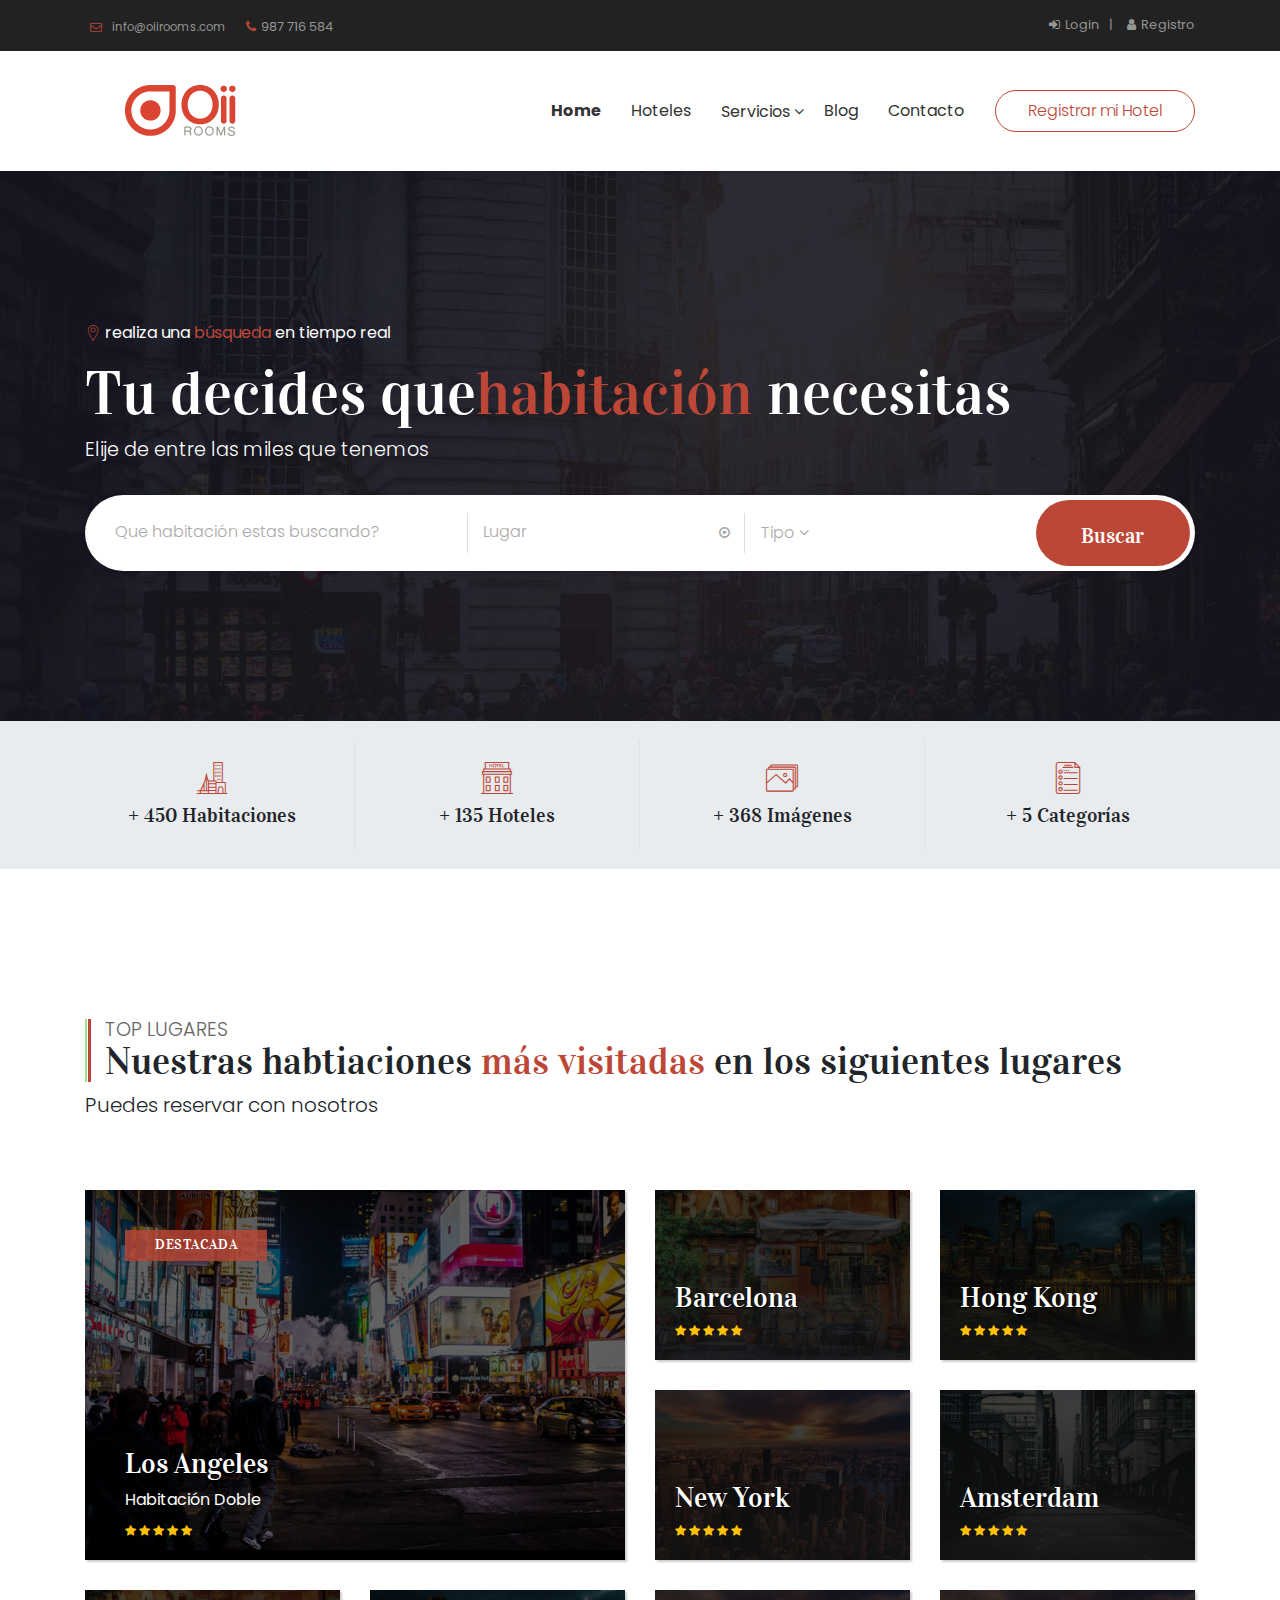
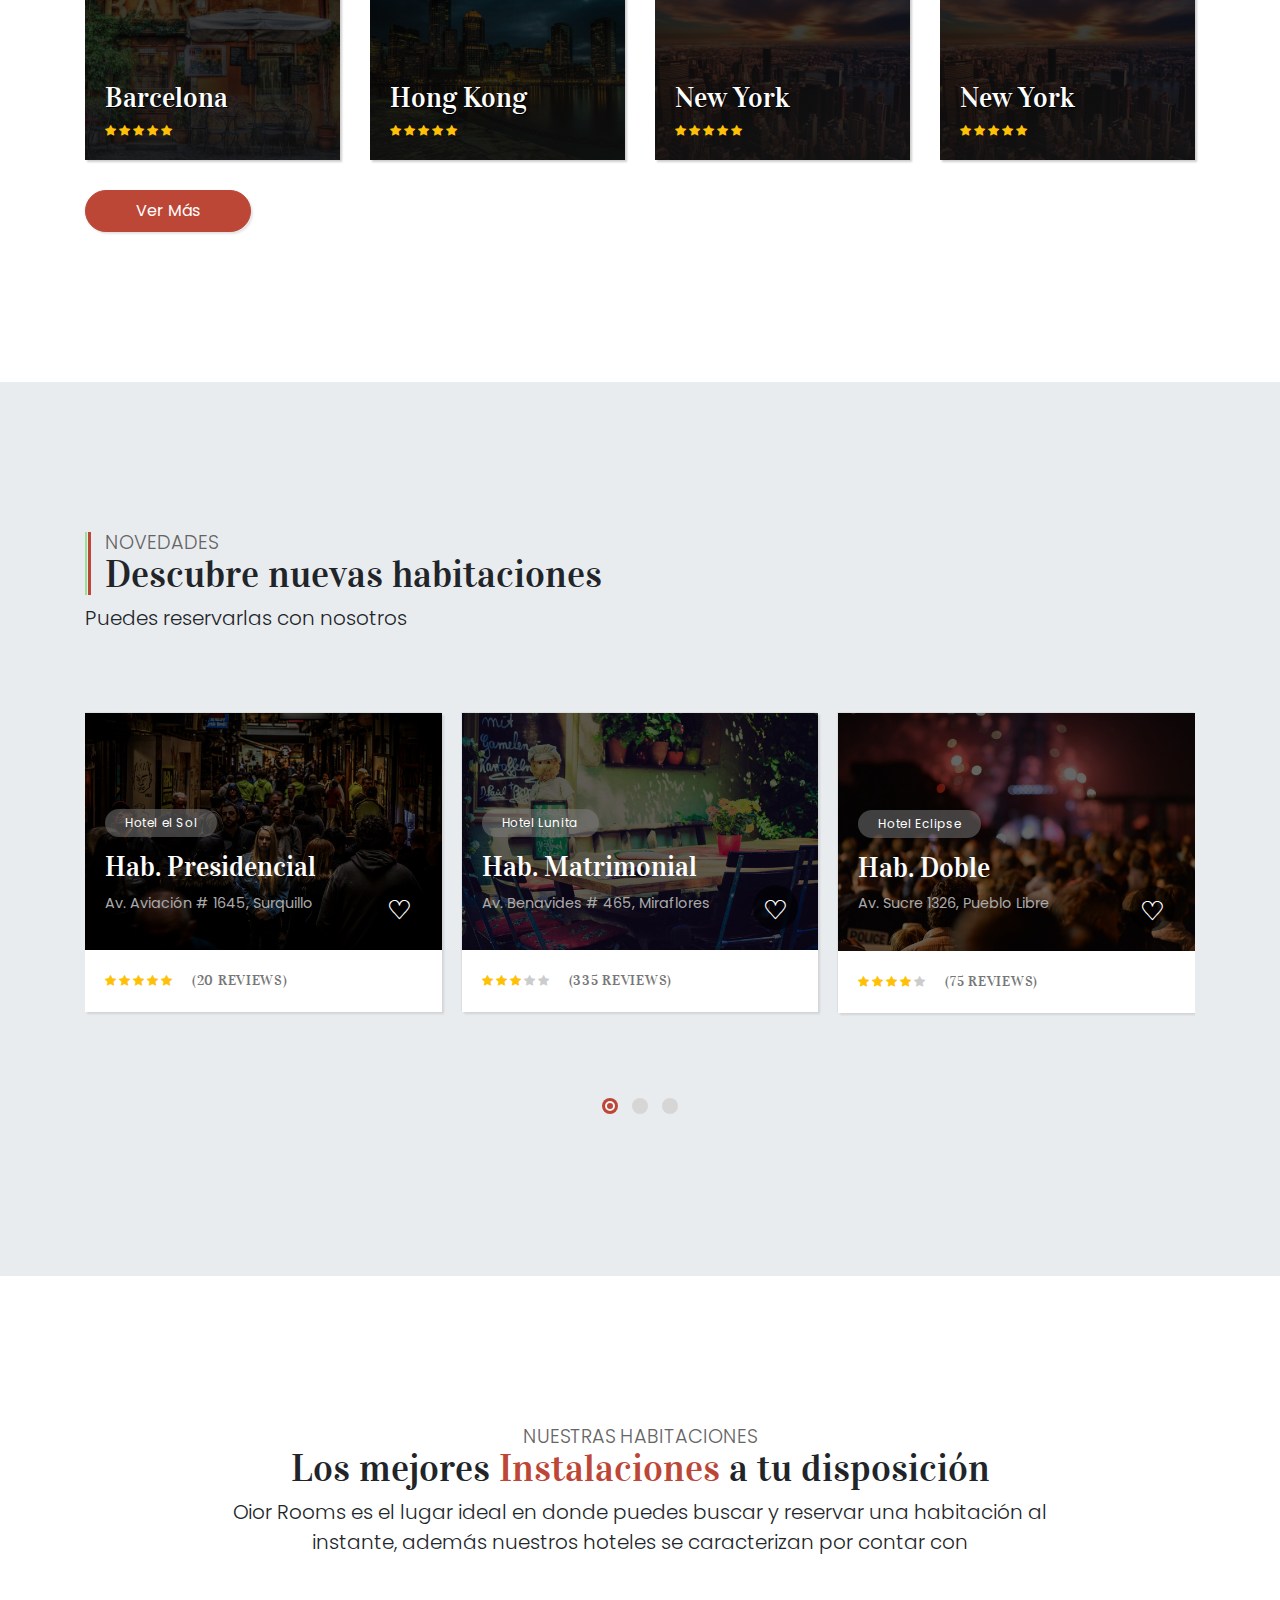
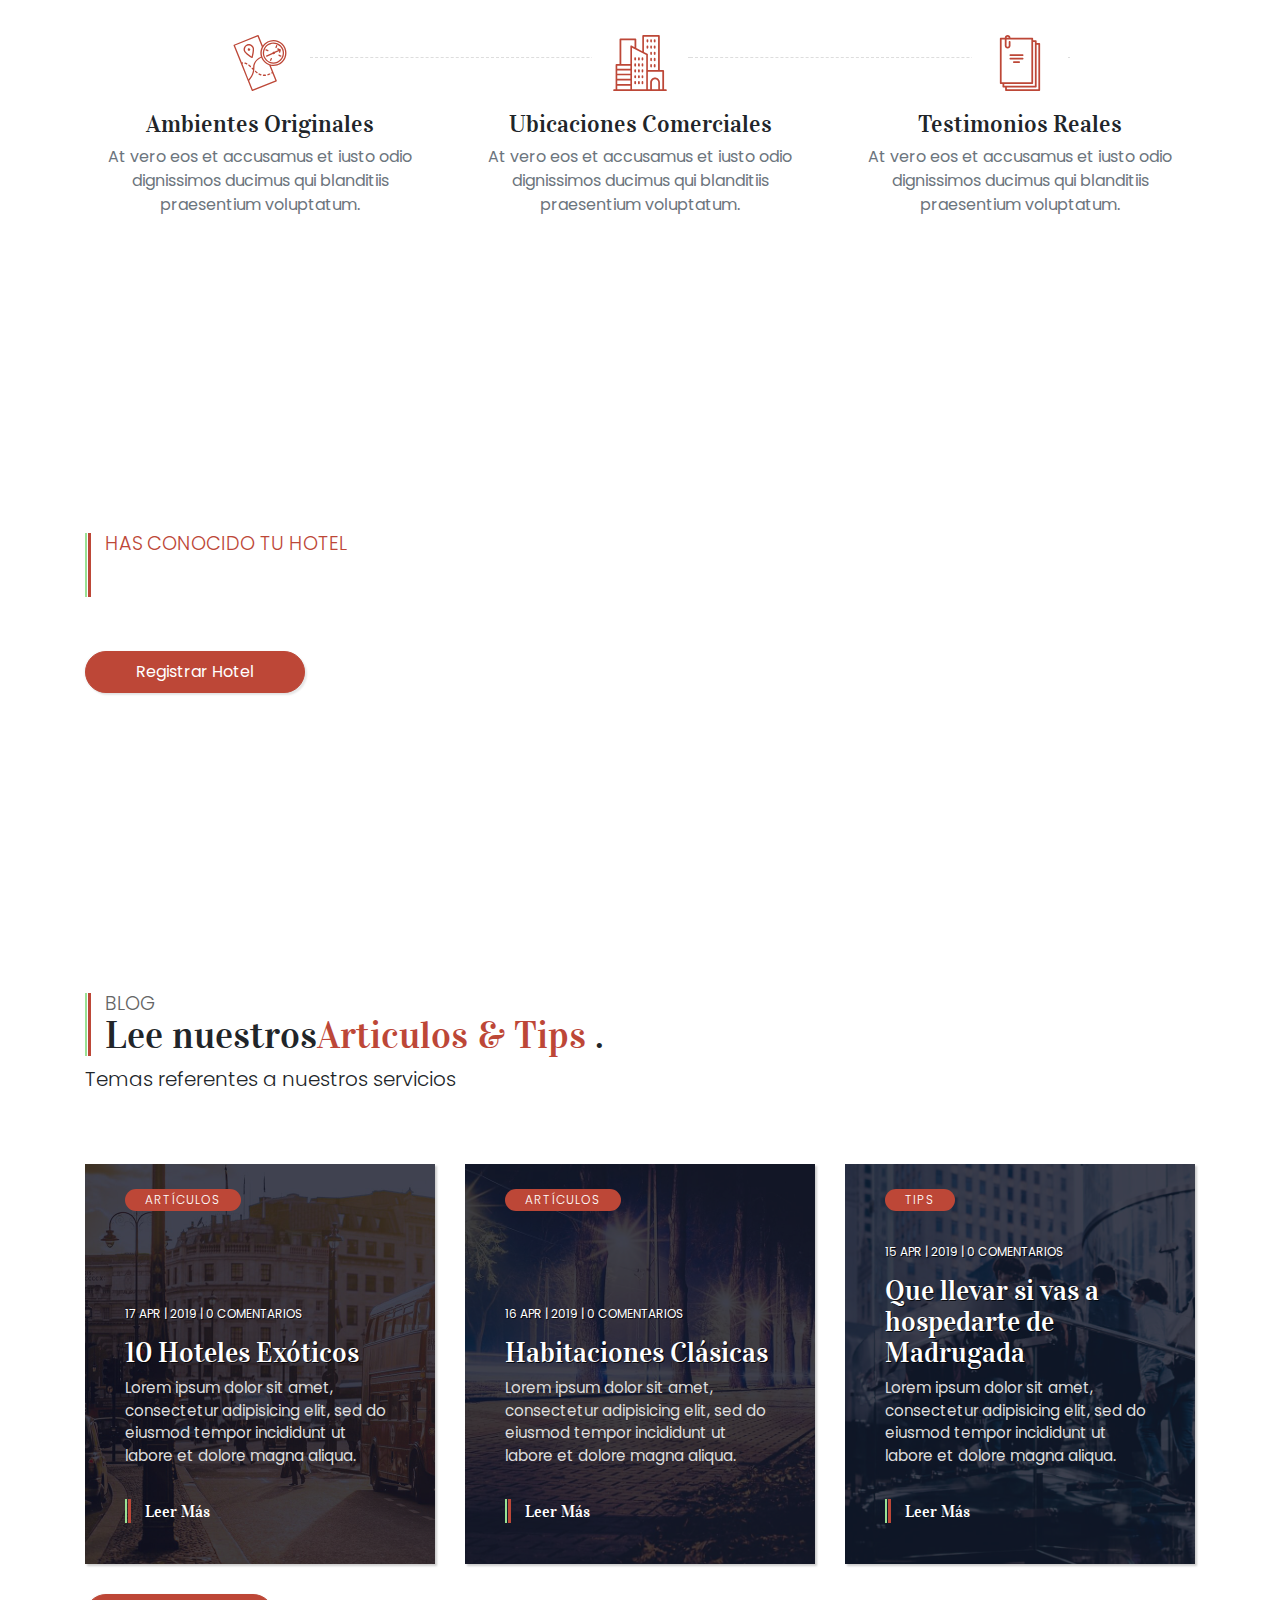
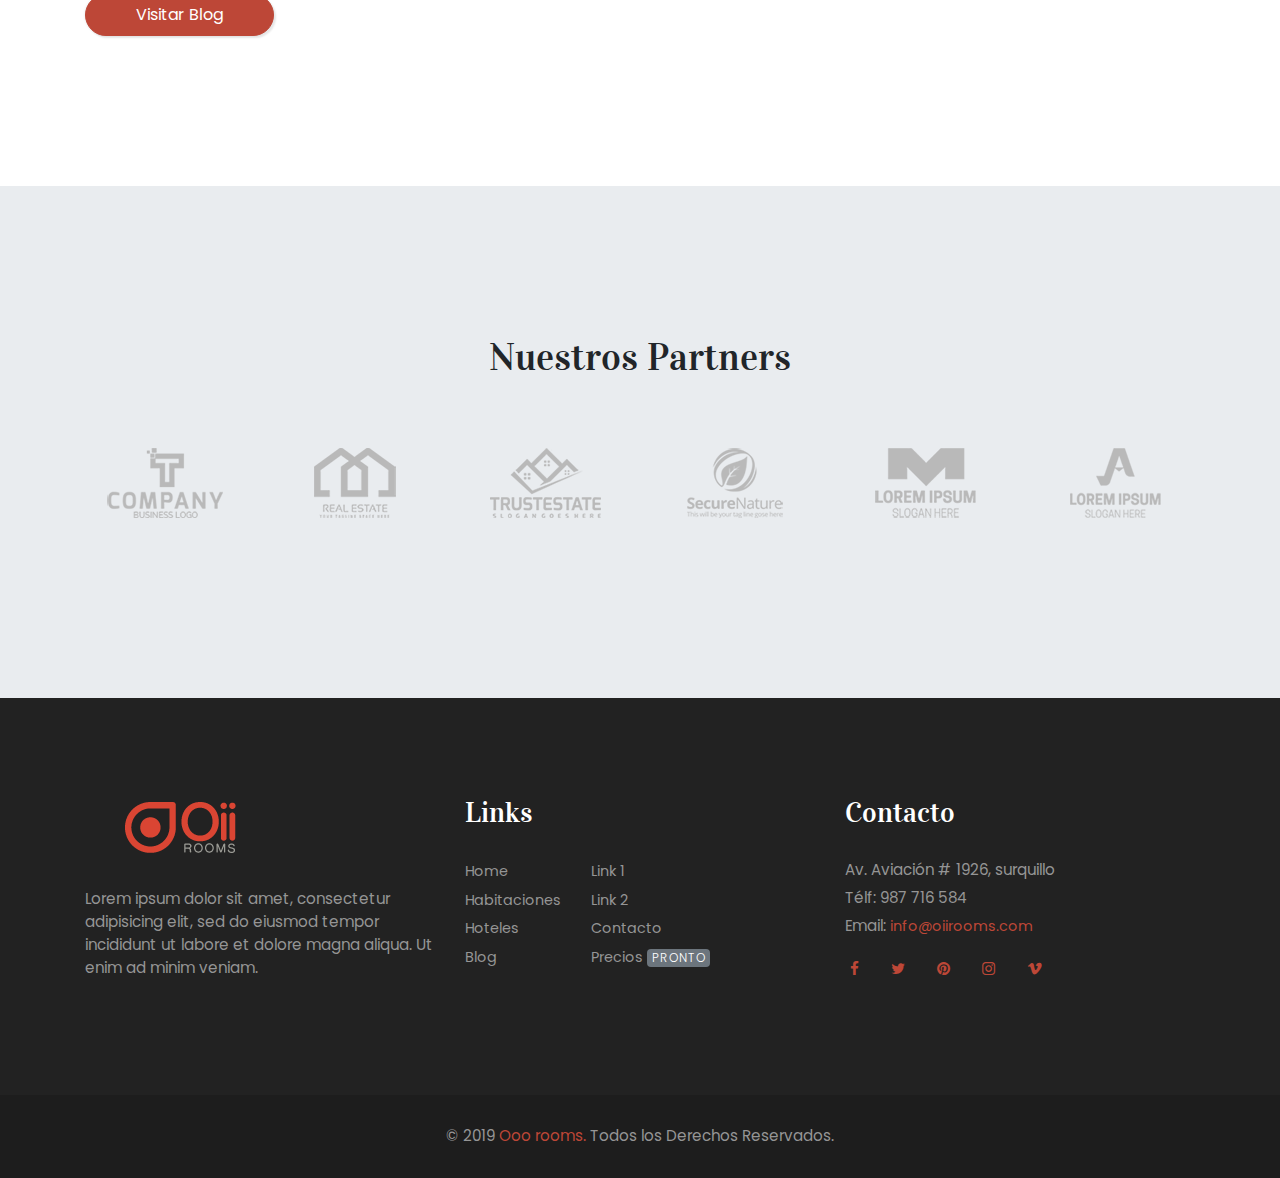
<file: index.html>
<!DOCTYPE html>
<html>
  <head>
    <meta charset="utf-8">
    <meta http-equiv="X-UA-Compatible" content="IE=edge">
    <title>Home | Oii Rooms </title>
    <meta name="description" content="">
    <meta name="viewport" content="width=device-width, initial-scale=1">
    <meta name="robots" content="all,follow">
    <!-- Bootstrap CSS-->
    <link rel="stylesheet" href="css/bootstrap.min.css">
    <!-- Google fonts - Vidaloka-->
    <link rel="stylesheet" href="https://fonts.googleapis.com/css?family=Vidaloka">
    <!-- Google fonts - Poppins-->
    <link rel="stylesheet" href="https://fonts.googleapis.com/css?family=Poppins:300,400,500">
    <!-- Bootstrap Select-->
    <link rel="stylesheet" href="css/bootstrap-select.min.css">
    <!-- Owl Carousel-->
    <link rel="stylesheet" href="css/owl.carousel.min.css">
    <link rel="stylesheet" href="css/owl.theme.default.min.css">
    <!-- theme stylesheet-->
    <link rel="stylesheet" href="css/style.default.css" id="theme-stylesheet">
    <!-- Fancy Box-->
    <link rel="stylesheet" href="css/jquery.fancybox.css">
    <!-- Custom stylesheet - for your changes-->
    <link rel="stylesheet" href="css/custom.css">
    <!-- Favicon-->
    <link rel="shortcut icon" href="favicon.ico">
    <!-- Font Awesome CSS-->
    <link rel="stylesheet" href="css/font-awesome.min.css">
    <!-- Custom Font Icons CSS-->
    <link rel="stylesheet" href="css/custom-fonticons.css">
    <!-- Tweaks for older IEs--><!--[if lt IE 9]>
        <script src="https://oss.maxcdn.com/html5shiv/3.7.3/html5shiv.min.js"></script>
        <script src="https://oss.maxcdn.com/respond/1.4.2/respond.min.js"></script><![endif]-->
  </head>
  <body>
    <header class="header">
      <!-- Top bar-->
      <div class="top-bar">
        <div class="container">
          <div class="content-holder d-flex justify-content-between">
            <div class="info d-flex">
              <!--
              <div class="dropdowns d-flex">
                <div class="dropdown"><a id="currency" href="index.html" data-toggle="dropdown" aria-haspopup="true" aria-expanded="false">USD<i class="fa fa-angle-down"></i></a>
                  <div aria-labelledby="currency" class="dropdown-menu"><a href="index.html#" class="dropdown-item">USD</a><a href="index.html#" class="dropdown-item">EUR</a><a href="index.html#" class="dropdown-item">JPY</a></div>
                </div>
                <div class="dropdown"><a id="language" href="index.html" data-toggle="dropdown" aria-haspopup="true" aria-expanded="false">EN<i class="fa fa-angle-down"></i></a>
                  <div aria-labelledby="language" class="dropdown-menu"><a href="index.html#" class="dropdown-item">EN</a><a href="index.html#" class="dropdown-item">ES</a><a href="index.html#" class="dropdown-item">FR</a></div>
                </div>
              </div>
              -->
              <div class="contact d-flex">
                <p><a href="mailto:info@oiirooms.com"> <i class="fa fa-envelope-o text-primary"></i><span class="d-none d-md-inline">info@oiirooms.com</span></a></p>
                <p> <i class="fa fa-phone text-primary"></i><span class="d-none d-md-inline">987 716 584</span></p>
              </div>
            </div>
            <div class="CTAs"><a href="login.html" class="login"><i class="fa fa-sign-in"></i><span class="d-none d-md-inline">Login</span></a><a href="registro.html" class="login"> <i class="fa fa-user"></i><span class="d-none d-md-inline">Registro</span></a></div>
          </div>
        </div>
      </div>
      <!-- Main Navbar-->
      <nav class="navbar navbar-expand-lg">
        <div class="container">
          <!-- Navbar Brand --><a href="index.html" class="navbar-brand"><img src="img/logo.png" alt="..."></a>
          <!-- Toggle Button-->
          <button type="button" data-toggle="collapse" data-target="#navbarcollapse" aria-controls="navbarcollapse" aria-expanded="false" aria-label="Toggle navigation" class="navbar-toggler"><span>Menu</span><i class="fa fa-bars"></i></button>
          <!-- Navbar Menu -->
          <div id="navbarcollapse" class="collapse navbar-collapse">
            <ul class="navbar-nav ml-auto">
              <!-- Search-->
              <li class="nav-item"><a href="index.html" class="nav-link active">Home</a>
              </li>
              <li class="nav-item"><a href="category.html" class="nav-link">Hoteles</a>
              </li>
              <li class="nav-item dropdown"><a id="navbarDropdownMenuLink" href="http://example.com" data-toggle="dropdown" aria-haspopup="true" aria-expanded="false" class="nav-link dropdown-toggle">Servicios</a>
                <div aria-labelledby="navbarDropdownMenuLink" class="dropdown-menu"><a href="detail.html" class="dropdown-item">Detalles de Hotel</a><a href="post.html" class="dropdown-item">Blog</a><a href="text.html" class="dropdown-item">Texto página</a><a href="404.html" class="dropdown-item">Página 404</a><a href="contact.html" class="dropdown-item">Contacto</a></div>
              </li>
              <li class="nav-item"><a href="blog.html" class="nav-link">Blog</a>
              </li>
              <li class="nav-item"><a href="contact.html" class="nav-link">Contacto</a>
              </li>
            </ul><a href="index.html#" class="btn navbar-btn btn-outline-primary mt-3 mt-lg-0 ml-lg-3">Registrar mi Hotel</a>
          </div>
        </div>
      </nav>
    </header>
    <!-- Hero Section-->
    <section style="background: url('img/hero-bg.jpg') no-repeat;" class="hero d-flex align-items-center">
      <div class="container">
        <p class="small-text-hero"><i class="icon-localizer text-primary mr-1"></i>realiza una <span class="text-primary">búsqueda</span> en tiempo real</p>
        <h1>Tu decides que<span class="text-primary"> habitación </span> necesitas</h1>
        <p class="text-hero">Elije de entre las miles que tenemos</p>
        <div class="search-bar">
          <form action="index.html#">
            <div class="row">
              <div class="form-group col-lg-4">
                <input type="search" name="search" placeholder="Que habitación estas buscando?">
              </div>
              <div class="form-group col-lg-3">
                <input type="text" name="location" placeholder="Lugar" id="location">
                <label for="location" class="location"><i class="fa fa-dot-circle-o"></i></label>
              </div>
              <div class="form-group col-lg-3">
                <select title="Tipo &lt;i class=&quot;fa fa-angle-down&quot;&gt;&lt;/i&gt;" class="listing-categories">
                  <option value="small">Normal</option>
                  <option value="medium">Doble</option>
                  <option value="large">Presidencial</option>
                  <option value="x-large">Premiun</option>
                </select>
              </div>
              <div class="form-group col-lg-2">
                <input type="submit" value="Buscar" class="submit">
              </div>
            </div>
          </form>
        </div>
      </div>
    </section>
    <!-- Features Section-->
    <section class="features bg-gray">
      <div class="container text-center">
        <div class="row">
          <div class="col-sm-3">
            <div class="icon"><i class="icon-cityscape-2"></i></div>
            <h4 class="h5">+ 450 Habitaciones</h4>
          </div>
          <div class="col-sm-3">
            <div class="icon"><i class="icon-hotel"></i></div>
            <h4 class="h5">+ 135 Hoteles</h4>
          </div>
          <div class="col-sm-3">
            <div class="icon"><i class="icon-gallery"></i></div>
            <h4 class="h5">+ 368 Imágenes</h4>
          </div>
          <div class="col-sm-3">
            <div class="icon"><i class="icon-list"></i></div>
            <h4 class="h5">+ 5 Categorías</h4>
          </div>
        </div>
      </div>
    </section>
    <!-- Top Cities Section-->
    <section class="top-listings">
      <div class="container">
        <header>
          <h2 class="has-lines"><small>Top Lugares</small> Nuestras habtiaciones <span class="text-primary">más visitadas</span> en los siguientes lugares</h2>
          <p class="lead">Puedes reservar con nosotros</p>
        </header>
        <div class="row d-flex align-items-stretch">
          <!-- Item-->
          <div class="col-lg-6"><a href="category.html">
              <div class="item item-big">
                <div class="image"><img src="img/photo-top-big.jpg" alt="..." class="img-fluid"></div>
                <div class="info d-flex align-items-end">
                  <div class="content">
                    <h3>Los Angeles</h3>
                    <p>Habitación Doble</p>
                    <ul class="rate list-inline">
                      <li class="list-inline-item"><i class="fa fa-star"></i></li>
                      <li class="list-inline-item"><i class="fa fa-star"></i></li>
                      <li class="list-inline-item"><i class="fa fa-star"></i></li>
                      <li class="list-inline-item"><i class="fa fa-star"></i></li>
                      <li class="list-inline-item"><i class="fa fa-star"></i></li>
                    </ul>
                  </div>
                </div>
                <div class="badge">destacada</div>
              </div></a></div>
          <!-- Item-->
          <div class="col-lg-6">
            <div class="row">
              <div class="col-md-6"><a href="category.html">
                  <div class="item">
                    <div class="image"><img src="img/photo-top-1.jpg" alt="..." class="img-fluid"></div>
                    <div class="info d-flex align-items-end">
                      <div class="content">
                        <h3>Barcelona</h3>
                        <ul class="rate list-inline">
                          <li class="list-inline-item"><i class="fa fa-star"></i></li>
                          <li class="list-inline-item"><i class="fa fa-star"></i></li>
                          <li class="list-inline-item"><i class="fa fa-star"></i></li>
                          <li class="list-inline-item"><i class="fa fa-star"></i></li>
                          <li class="list-inline-item"><i class="fa fa-star"></i></li>
                        </ul>
                      </div>
                    </div>
                  </div></a></div>
              <!-- Item-->
              <div class="col-md-6"><a href="category.html">
                  <div class="item">
                    <div class="image"><img src="img/photo-top-2.jpg" alt="..." class="img-fluid"></div>
                    <div class="info d-flex align-items-end">
                      <div class="content">
                        <h3>Hong Kong</h3>
                        <ul class="rate list-inline">
                          <li class="list-inline-item"><i class="fa fa-star"></i></li>
                          <li class="list-inline-item"><i class="fa fa-star"></i></li>
                          <li class="list-inline-item"><i class="fa fa-star"></i></li>
                          <li class="list-inline-item"><i class="fa fa-star"></i></li>
                          <li class="list-inline-item"><i class="fa fa-star"></i></li>
                        </ul>
                      </div>
                    </div>
                  </div></a></div>
              <!-- Item                    -->
              <div class="col-md-6"><a href="category.html">
                  <div class="item">
                    <div class="image"><img src="img/photo-top-3.jpg" alt="..." class="img-fluid"></div>
                    <div class="info d-flex align-items-end">
                      <div class="content">
                        <h3>New York</h3>
                        <ul class="rate list-inline">
                          <li class="list-inline-item"><i class="fa fa-star"></i></li>
                          <li class="list-inline-item"><i class="fa fa-star"></i></li>
                          <li class="list-inline-item"><i class="fa fa-star"></i></li>
                          <li class="list-inline-item"><i class="fa fa-star"></i></li>
                          <li class="list-inline-item"><i class="fa fa-star"></i></li>
                        </ul>
                      </div>
                    </div>
                  </div></a></div>
              <!-- Item-->
              <div class="col-md-6"><a href="category.html">
                  <div class="item">
                    <div class="image"><img src="img/photo-top-4.jpg" alt="..." class="img-fluid"></div>
                    <div class="info d-flex align-items-end">
                      <div class="content">
                        <h3>Amsterdam</h3>
                        <ul class="rate list-inline">
                          <li class="list-inline-item"><i class="fa fa-star"></i></li>
                          <li class="list-inline-item"><i class="fa fa-star"></i></li>
                          <li class="list-inline-item"><i class="fa fa-star"></i></li>
                          <li class="list-inline-item"><i class="fa fa-star"></i></li>
                          <li class="list-inline-item"><i class="fa fa-star"></i></li>
                        </ul>
                      </div>
                    </div>
                  </div></a></div>
            </div>
          </div>
        </div>
        <div class="row"> 
          <div class="col-md-3"><a href="category.html">
              <div class="item">
                <div class="image"><img src="img/photo-top-1.jpg" alt="..." class="img-fluid"></div>
                <div class="info d-flex align-items-end">
                  <div class="content">
                    <h3>Barcelona</h3>
                    <ul class="rate list-inline">
                      <li class="list-inline-item"><i class="fa fa-star"></i></li>
                      <li class="list-inline-item"><i class="fa fa-star"></i></li>
                      <li class="list-inline-item"><i class="fa fa-star"></i></li>
                      <li class="list-inline-item"><i class="fa fa-star"></i></li>
                      <li class="list-inline-item"><i class="fa fa-star"></i></li>
                    </ul>
                  </div>
                </div>
              </div></a></div>
          <!-- Item-->
          <div class="col-md-3"><a href="category.html">
              <div class="item">
                <div class="image"><img src="img/photo-top-2.jpg" alt="..." class="img-fluid"></div>
                <div class="info d-flex align-items-end">
                  <div class="content">
                    <h3>Hong Kong</h3>
                    <ul class="rate list-inline">
                      <li class="list-inline-item"><i class="fa fa-star"></i></li>
                      <li class="list-inline-item"><i class="fa fa-star"></i></li>
                      <li class="list-inline-item"><i class="fa fa-star"></i></li>
                      <li class="list-inline-item"><i class="fa fa-star"></i></li>
                      <li class="list-inline-item"><i class="fa fa-star"></i></li>
                    </ul>
                  </div>
                </div>
              </div></a></div>
          <!-- Item                    -->
          <div class="col-md-3"><a href="category.html">
              <div class="item">
                <div class="image"><img src="img/photo-top-3.jpg" alt="..." class="img-fluid"></div>
                <div class="info d-flex align-items-end">
                  <div class="content">
                    <h3>New York</h3>
                    <ul class="rate list-inline">
                      <li class="list-inline-item"><i class="fa fa-star"></i></li>
                      <li class="list-inline-item"><i class="fa fa-star"></i></li>
                      <li class="list-inline-item"><i class="fa fa-star"></i></li>
                      <li class="list-inline-item"><i class="fa fa-star"></i></li>
                      <li class="list-inline-item"><i class="fa fa-star"></i></li>
                    </ul>
                  </div>
                </div>
              </div></a></div>
          <!-- Item                    -->
          <div class="col-md-3"><a href="category.html">
              <div class="item">
                <div class="image"><img src="img/photo-top-3.jpg" alt="..." class="img-fluid"></div>
                <div class="info d-flex align-items-end">
                  <div class="content">
                    <h3>New York</h3>
                    <ul class="rate list-inline">
                      <li class="list-inline-item"><i class="fa fa-star"></i></li>
                      <li class="list-inline-item"><i class="fa fa-star"></i></li>
                      <li class="list-inline-item"><i class="fa fa-star"></i></li>
                      <li class="list-inline-item"><i class="fa fa-star"></i></li>
                      <li class="list-inline-item"><i class="fa fa-star"></i></li>
                    </ul>
                  </div>
                </div>
              </div></a></div>
        </div><a href="index.html#" class="btn btn-primary has-shadow has-wide-padding">Ver Más    </a>
      </div>
    </section>
    <!-- Latest Places Section-->
    <section class="latest-listings bg-gray">
      <div class="container">
        <header>
          <h2 class="has-lines"><small>Novedades</small> Descubre nuevas habitaciones</h2>
          <p class="lead">Puedes reservarlas con nosotros</p>
        </header>
        <div class="owl-carousel owl-theme latest-listings-slider">
          <!-- Item-->
          <div class="item listing-item">
            <div class="item-inner">
              <div class="image"><img src="img/photo-latest-1.jpg" alt="..." class="img-fluid"></div>
              <div class="info d-flex align-items-end justify-content-between">
                <div class="content"><a href="detail.html"> 
                    <div class="badge-transparent">Hotel el Sol</div></a><a href="detail.html"> 
                    <h3>Hab. Presidencial</h3>
                    <p class="address">Av. Aviación # 1645, Surquillo</p></a></div>
                <div class="favorite"><i class="icon-heart"> </i></div>
              </div>
            </div>
            <div class="rate-box d-flex align-items-center">
              <ul class="rate list-inline">
                <li class="list-inline-item"><i class="fa fa-star"></i></li>
                <li class="list-inline-item"><i class="fa fa-star"></i></li>
                <li class="list-inline-item"><i class="fa fa-star"></i></li>
                <li class="list-inline-item"><i class="fa fa-star"></i></li>
                <li class="list-inline-item"><i class="fa fa-star"></i></li>
              </ul><span>(20 Reviews)</span>
            </div>
          </div>
          <!-- Item        -->
          <div class="item listing-item">
            <div class="item-inner">
              <div class="image"><img src="img/photo-latest-2.jpg" alt="..." class="img-fluid"></div>
              <div class="info d-flex align-items-end justify-content-between">
                <div class="content"><a href="detail.html"> 
                    <div class="badge-transparent">Hotel Lunita</div></a><a href="detail.html"> 
                    <h3>Hab. Matrimonial</h3>
                    <p class="address">Av. Benavides # 465, Miraflores</p></a></div>
                <div class="favorite"><i class="icon-heart"> </i></div>
              </div>
            </div>
            <div class="rate-box d-flex align-items-center">
              <ul class="rate list-inline">
                <li class="list-inline-item"><i class="fa fa-star"></i></li>
                <li class="list-inline-item"><i class="fa fa-star"></i></li>
                <li class="list-inline-item"><i class="fa fa-star"></i></li>
                <li class="list-inline-item"><i class="fa fa-star text-gray"></i></li>
                <li class="list-inline-item"><i class="fa fa-star text-gray"></i></li>
              </ul><span>(335 Reviews)</span>
            </div>
          </div>
          <!-- Item            -->
          <div class="item listing-item">
            <div class="item-inner">
              <div class="image"><img src="img/photo-latest-3.jpg" alt="..." class="img-fluid"></div>
              <div class="info d-flex align-items-end justify-content-between">
                <div class="content"><a href="detail.html"> 
                    <div class="badge-transparent">Hotel Eclipse</div></a><a href="detail.html"> 
                    <h3>Hab. Doble</h3>
                    <p class="address">Av. Sucre 1326, Pueblo Libre</p></a></div>
                <div class="favorite"><i class="icon-heart"> </i></div>
              </div>
            </div>
            <div class="rate-box d-flex align-items-center">
              <ul class="rate list-inline">
                <li class="list-inline-item"><i class="fa fa-star"></i></li>
                <li class="list-inline-item"><i class="fa fa-star"></i></li>
                <li class="list-inline-item"><i class="fa fa-star"></i></li>
                <li class="list-inline-item"><i class="fa fa-star"></i></li>
                <li class="list-inline-item"><i class="fa fa-star text-gray"></i></li>
              </ul><span>(75 Reviews)</span>
            </div>
          </div>
          <!-- Item        -->
          <div class="item listing-item">
            <div class="item-inner">
              <div class="image"><img src="img/photo-latest-1.jpg" alt="..." class="img-fluid"></div>
              <div class="info d-flex align-items-end justify-content-between">
                <div class="content"><a href="detail.html"> 
                    <div class="badge-transparent">Hotel Lagos</div></a><a href="detail.html"> 
                    <h3>Hab. con Piscina</h3>
                    <p class="address">Av. Carrizales # 564, Magdalena</p></a></div>
                <div class="favorite"><i class="icon-heart"> </i></div>
              </div>
            </div>
            <div class="rate-box d-flex align-items-center">
              <ul class="rate list-inline">
                <li class="list-inline-item"><i class="fa fa-star"></i></li>
                <li class="list-inline-item"><i class="fa fa-star"></i></li>
                <li class="list-inline-item"><i class="fa fa-star"></i></li>
                <li class="list-inline-item"><i class="fa fa-star"></i></li>
                <li class="list-inline-item"><i class="fa fa-star"></i></li>
              </ul><span>(20 Reviews)</span>
            </div>
          </div>
          <!-- Item            -->
          <div class="item listing-item">
            <div class="item-inner">
              <div class="image"><img src="img/photo-latest-2.jpg" alt="..." class="img-fluid"></div>
              <div class="info d-flex align-items-end justify-content-between">
                <div class="content"><a href="detail.html"> 
                    <div class="badge-transparent">Hotel Fuego</div></a><a href="detail.html"> 
                    <h3>Hab. Premiun</h3>
                    <p class="address">Av. Las Castañas # 1628, Surquillo</p></a></div>
                <div class="favorite"><i class="icon-heart"> </i></div>
              </div>
            </div>
            <div class="rate-box d-flex align-items-center">
              <ul class="rate list-inline">
                <li class="list-inline-item"><i class="fa fa-star"></i></li>
                <li class="list-inline-item"><i class="fa fa-star"></i></li>
                <li class="list-inline-item"><i class="fa fa-star"></i></li>
                <li class="list-inline-item"><i class="fa fa-star text-gray"></i></li>
                <li class="list-inline-item"><i class="fa fa-star text-gray"></i></li>
              </ul><span>(335 Reviews)</span>
            </div>
          </div>
          <!-- Item        -->
          <div class="item listing-item">
            <div class="item-inner">
              <div class="image"><img src="img/photo-latest-3.jpg" alt="..." class="img-fluid"></div>
              <div class="info d-flex align-items-end justify-content-between">
                <div class="content"><a href="detail.html"> 
                    <div class="badge-transparent">Hotel Los Reyes</div></a><a href="detail.html"> 
                    <h3>Hab. tipo Suite Standar</h3>
                    <p class="address">Av. Los Girasoles # 865, La Molina</p></a></div>
                <div class="favorite"><i class="icon-heart"> </i></div>
              </div>
            </div>
            <div class="rate-box d-flex align-items-center">
              <ul class="rate list-inline">
                <li class="list-inline-item"><i class="fa fa-star"></i></li>
                <li class="list-inline-item"><i class="fa fa-star"></i></li>
                <li class="list-inline-item"><i class="fa fa-star"></i></li>
                <li class="list-inline-item"><i class="fa fa-star"></i></li>
                <li class="list-inline-item"><i class="fa fa-star text-gray"></i></li>
              </ul><span>(75 Reviews)</span>
            </div>
          </div>
          <!-- Item        -->
          <div class="item listing-item">
            <div class="item-inner">
              <div class="image"><img src="img/photo-latest-1.jpg" alt="..." class="img-fluid"></div>
              <div class="info d-flex align-items-end justify-content-between">
                <div class="content"><a href="detail.html"> 
                    <div class="badge-transparent">Hotel Westin</div></a><a href="detail.html"> 
                    <h3>Hab. Gold</h3>
                    <p class="address">Av. Carnaval y Moreyra # 1245, San Isidro</p></a></div>
                <div class="favorite"><i class="icon-heart"> </i></div>
              </div>
            </div>
            <div class="rate-box d-flex align-items-center">
              <ul class="rate list-inline">
                <li class="list-inline-item"><i class="fa fa-star"></i></li>
                <li class="list-inline-item"><i class="fa fa-star"></i></li>
                <li class="list-inline-item"><i class="fa fa-star"></i></li>
                <li class="list-inline-item"><i class="fa fa-star"></i></li>
                <li class="list-inline-item"><i class="fa fa-star"></i></li>
              </ul><span>(20 Reviews)</span>
            </div>
          </div>
          <!-- Item        -->
          <div class="item listing-item">
            <div class="item-inner">
              <div class="image"><img src="img/photo-latest-2.jpg" alt="..." class="img-fluid"></div>
              <div class="info d-flex align-items-end justify-content-between">
                <div class="content"><a href="detail.html"> 
                    <div class="badge-transparent">Hotel Marriot</div></a><a href="detail.html"> 
                    <h3>Hab. Individual</h3>
                    <p class="address">Av. Los Parsanies # 265, Magdalena</p></a></div>
                <div class="favorite"><i class="icon-heart"> </i></div>
              </div>
            </div>
            <div class="rate-box d-flex align-items-center">
              <ul class="rate list-inline">
                <li class="list-inline-item"><i class="fa fa-star"></i></li>
                <li class="list-inline-item"><i class="fa fa-star"></i></li>
                <li class="list-inline-item"><i class="fa fa-star"></i></li>
                <li class="list-inline-item"><i class="fa fa-star text-gray"></i></li>
                <li class="list-inline-item"><i class="fa fa-star text-gray"></i></li>
              </ul><span>(335 Reviews)</span>
            </div>
          </div>
          <!-- Item        -->
          <div class="item listing-item">
            <div class="item-inner">
              <div class="image"><img src="img/photo-latest-3.jpg" alt="..." class="img-fluid"></div>
              <div class="info d-flex align-items-end justify-content-between">
                <div class="content"><a href="detail.html"> 
                    <div class="badge-transparent">Hotel las Luces</div></a><a href="detail.html"> 
                    <h3>Hab. Express</h3>
                    <p class="address">Av. Los Cardenales # 1369, Jesús Maria</p></a></div>
                <div class="favorite"><i class="icon-heart"> </i></div>
              </div>
            </div>
            <div class="rate-box d-flex align-items-center">
              <ul class="rate list-inline">
                <li class="list-inline-item"><i class="fa fa-star"></i></li>
                <li class="list-inline-item"><i class="fa fa-star"></i></li>
                <li class="list-inline-item"><i class="fa fa-star"></i></li>
                <li class="list-inline-item"><i class="fa fa-star"></i></li>
                <li class="list-inline-item"><i class="fa fa-star text-gray"></i></li>
              </ul><span>(75 Reviews)</span>
            </div>
          </div>
        </div>
      </div>
    </section>
    <!-- Services Section-->
    <section class="services">
      <div class="container text-center">
        <header>
          <h2><small>Nuestras Habitaciones</small> Los mejores <span class="text-primary">Instalaciones</span> a tu disposición</h2>
          <p class="lead col-md-10 mx-auto">Oior Rooms es el lugar ideal en donde puedes buscar y reservar una habitación al instante, además nuestros hoteles se caracterizan por contar con </p>
        </header>
        <div class="row">
          <!-- Item-->
          <div class="item col-lg-4">
            <div class="icon"><i class="icon-map"></i></div>
            <div class="text">
              <h3 class="h4">Ambientes Originales</h3>
              <p class="text-muted">At vero eos et accusamus et iusto odio dignissimos ducimus qui blanditiis praesentium voluptatum.</p>
            </div>
          </div>
          <!-- Item-->
          <div class="item col-lg-4">
            <div class="icon"><i class="icon-cityscape"></i></div>
            <div class="text">
              <h3 class="h4">Ubicaciones Comerciales</h3>
              <p class="text-muted">At vero eos et accusamus et iusto odio dignissimos ducimus qui blanditiis praesentium voluptatum.</p>
            </div>
          </div>
          <!-- Item-->
          <div class="item col-lg-4">
            <div class="icon"><i class="icon-script"></i></div>
            <div class="text">
              <h3 class="h4">Testimonios Reales</h3>
              <p class="text-muted">At vero eos et accusamus et iusto odio dignissimos ducimus qui blanditiis praesentium voluptatum.</p>
            </div>
          </div>
        </div>
      </div>
    </section>
    <!-- Separator Section-->
    <section style="background: url('img/separator-bg.jpg') fixed;" class="divider">
      <div class="container">
        <h2 class="has-lines"><small class="text-primary">Has conocido tu Hotel </small> Únete a nosotros</h2>
        <p class="lead">Comprueba como las ventas de tu negocio crecerán</p><a href="index.html#" class="btn btn-primary has-shadow has-wide-padding">Registrar Hotel</a>
      </div>
    </section>
    <!-- Blog Section-->
    <section class="blog">
      <div class="container">
        <header>
          <h2 class="has-lines"><small>Blog</small> Lee nuestros<span class="text-primary">Articulos &amp; Tips</span> . </h2>
          <p class="lead">Temas referentes a nuestros servicios</p>
        </header>
        <div class="row">
          <!-- Post-->
          <div class="col-lg-4">
            <div class="post">
              <div class="image"><img src="img/blog-home-1.jpg" alt="..."></div>
              <div class="info d-flex align-items-end">
                <div class="content">
                  <div class="post-meta">17 APR | 2019 | 0 Comentarios</div><a href="post.html">
                    <h3>10 Hoteles Exóticos</h3></a>
                  <p>Lorem ipsum dolor sit amet, consectetur adipisicing elit, sed do eiusmod tempor incididunt ut labore et dolore magna aliqua.</p><a href="post.html" class="has-lines read-more">Leer Más</a>
                </div>
              </div><a href="index.html#">   
                <div class="badge badge-rounded text-uppercase">Artículos</div></a>
            </div>
          </div>
          <!-- Post        -->
          <div class="col-lg-4">
            <div class="post">
              <div class="image"><img src="img/blog-home-2.jpg" alt="..."></div>
              <div class="info d-flex align-items-end">
                <div class="content">
                  <div class="post-meta">16 APR | 2019 | 0 Comentarios</div><a href="post.html">
                    <h3>Habitaciones Clásicas</h3></a>
                  <p>Lorem ipsum dolor sit amet, consectetur adipisicing elit, sed do eiusmod tempor incididunt ut labore et dolore magna aliqua.</p><a href="post.html" class="has-lines read-more">Leer Más</a>
                </div>
              </div><a href="index.html#">   
                <div class="badge badge-rounded text-uppercase">Artículos</div></a>
            </div>
          </div>
          <!-- Post        -->
          <div class="col-lg-4">
            <div class="post">
              <div class="image"><img src="img/blog-home-3.jpg" alt="..."></div>
              <div class="info d-flex align-items-end">
                <div class="content">
                  <div class="post-meta">15 APR | 2019 | 0 Comentarios</div><a href="post.html">
                    <h3>Que llevar si vas a hospedarte de Madrugada</h3></a>
                  <p>Lorem ipsum dolor sit amet, consectetur adipisicing elit, sed do eiusmod tempor incididunt ut labore et dolore magna aliqua.</p><a href="post.html" class="has-lines read-more">Leer Más</a>
                </div>
              </div><a href="index.html#">   
                <div class="badge badge-rounded text-uppercase">Tips</div></a>
            </div>
          </div>
        </div><a href="blog.html" class="visit-blog btn btn-primary has-shadow has-wide-padding">Visitar Blog</a>
      </div>
    </section>
    <!-- Partners Section-->
    <section class="partners bg-gray">
      <div class="container text-center">
        <header>
          <h2> Nuestros Partners</h2>
        </header>
        <div class="row d-flex align-items-center">
          <div class="item col-lg-2 col-md-4 col-6"><img src="img/brand-1.png" alt="..." class="img-fluid"></div>
          <div class="item col-lg-2 col-md-4 col-6"><img src="img/brand-2.png" alt="..." class="img-fluid"></div>
          <div class="item col-lg-2 col-md-4 col-6"><img src="img/brand-3.png" alt="..." class="img-fluid"></div>
          <div class="item col-lg-2 col-md-4 col-6"><img src="img/brand-4.png" alt="..." class="img-fluid"></div>
          <div class="item col-lg-2 col-md-4 col-6"><img src="img/brand-5.png" alt="..." class="img-fluid"></div>
          <div class="item col-lg-2 col-md-4 col-6"><img src="img/brand-6.png" alt="..." class="img-fluid"></div>
        </div>
      </div>
    </section>
    <!--
    <button type="button" data-toggle="collapse" data-target="#style-switch" id="style-switch-button" class="btn btn-primary btn-sm d-none d-lg-block"><i class="fa fa-cog fa-2x"></i></button>
    -->
    <div id="style-switch" class="collapse">
      <h4 class="mb-3">Select theme colour</h4>
      <form class="mb-3">
        <select name="colour" id="colour" class="form-control style-switch-select">
          <option value="">select colour variant</option>
          <option value="default">green</option>
          <option value="pink">pink</option>
          <option value="violet">violet</option>
          <option value="red">red</option>
          <option value="sea">sea</option>
          <option value="blue">blue</option>
        </select>
      </form>
      <p><img src="img/template-mac.png" alt="" class="img-fluid"></p>
      <p class="text-muted text-small">Stylesheet switching is done via JavaScript and can cause a blink while page loads. This will not happen in your production code.</p>
    </div>
    <!-- Page Footer-->
    <footer class="main-footer">
      <div class="container">
        <div class="row">
          <div class="about col-md-4">
            <div class="logo"><img src="img/logo.png" alt="..."></div>
            <p>Lorem ipsum dolor sit amet, consectetur adipisicing elit, sed do eiusmod tempor incididunt ut labore et dolore magna aliqua. Ut enim ad minim veniam.</p>
          </div>
          <div class="site-links col-md-4">
            <h3>Links</h3>
            <div class="menus d-flex">
              <ul class="list-unstyled">
                <li> <a href="index.html">Home</a></li>
                <li> <a href="category.html">Habitaciones</a></li>
                <li> <a href="detail.html">Hoteles</a></li>
                <li> <a href="blog.html">Blog</a></li>
              </ul>
              <ul class="list-unstyled">
                <li> <a href="text.html">Link 1</a></li>
                <li> <a href="404.html">Link 2</a></li>
                <li> <a href="contact.html">Contacto</a></li>
                <li> <a href="index.html#">Precios </a><span class="badge badge-secondary text-uppercase ml-1">Pronto</span></li>
              </ul>
            </div>
          </div>
          <div class="contact col-md-4">
            <h3>Contacto</h3>
            <div class="info">
              <p>Av. Aviación # 1926, surquillo</p>
              <p>Télf: 987 716 584</p>
              <p>Email: <a href="mailto:info@oiirooms.com">info@oiirooms.com</a></p>
              <ul class="social-menu lisy-inline">
                <li class="list-inline-item"><a href="index.html#" target="_blank" title="Facebook"><i class="fa fa-facebook">                        </i></a></li>
                <li class="list-inline-item"><a href="index.html#" target="_blank" title="Twitter"><i class="fa fa-twitter">                        </i></a></li>
                <li class="list-inline-item"><a href="index.html#" target="_blank" title="Pinterest"><i class="fa fa-pinterest">                        </i></a></li>
                <li class="list-inline-item"><a href="index.html#" target="_blank" title="Instagram"><i class="fa fa-instagram">                        </i></a></li>
                <li class="list-inline-item"><a href="index.html#" target="_blank" title="Vimeo"><i class="fa fa-vimeo">                        </i></a></li>
              </ul>
            </div>
          </div>
        </div>
      </div>
      <div class="copyrights text-center">
        <p>&copy; 2019 <span class="text-primary">Ooo rooms.</span> Todos los Derechos Reservados.</p>
      </div>
    </footer>
    <!-- JavaScript files-->
    <script src="js/jquery.min.js"></script>
    <script src="js/popper.min.js"> </script>
    <script src="js/bootstrap.min.js"></script>
    <script src="js/jquery.cookie.js"> </script>
    <script src="js/owl.carousel.min.js"></script>
    <script src="js/bootstrap-select.min.js"></script>
    <script src="js/jquery.fancybox.min.js"></script>
    <script src="js/front.js"></script>
  </body>
</html>
</file>
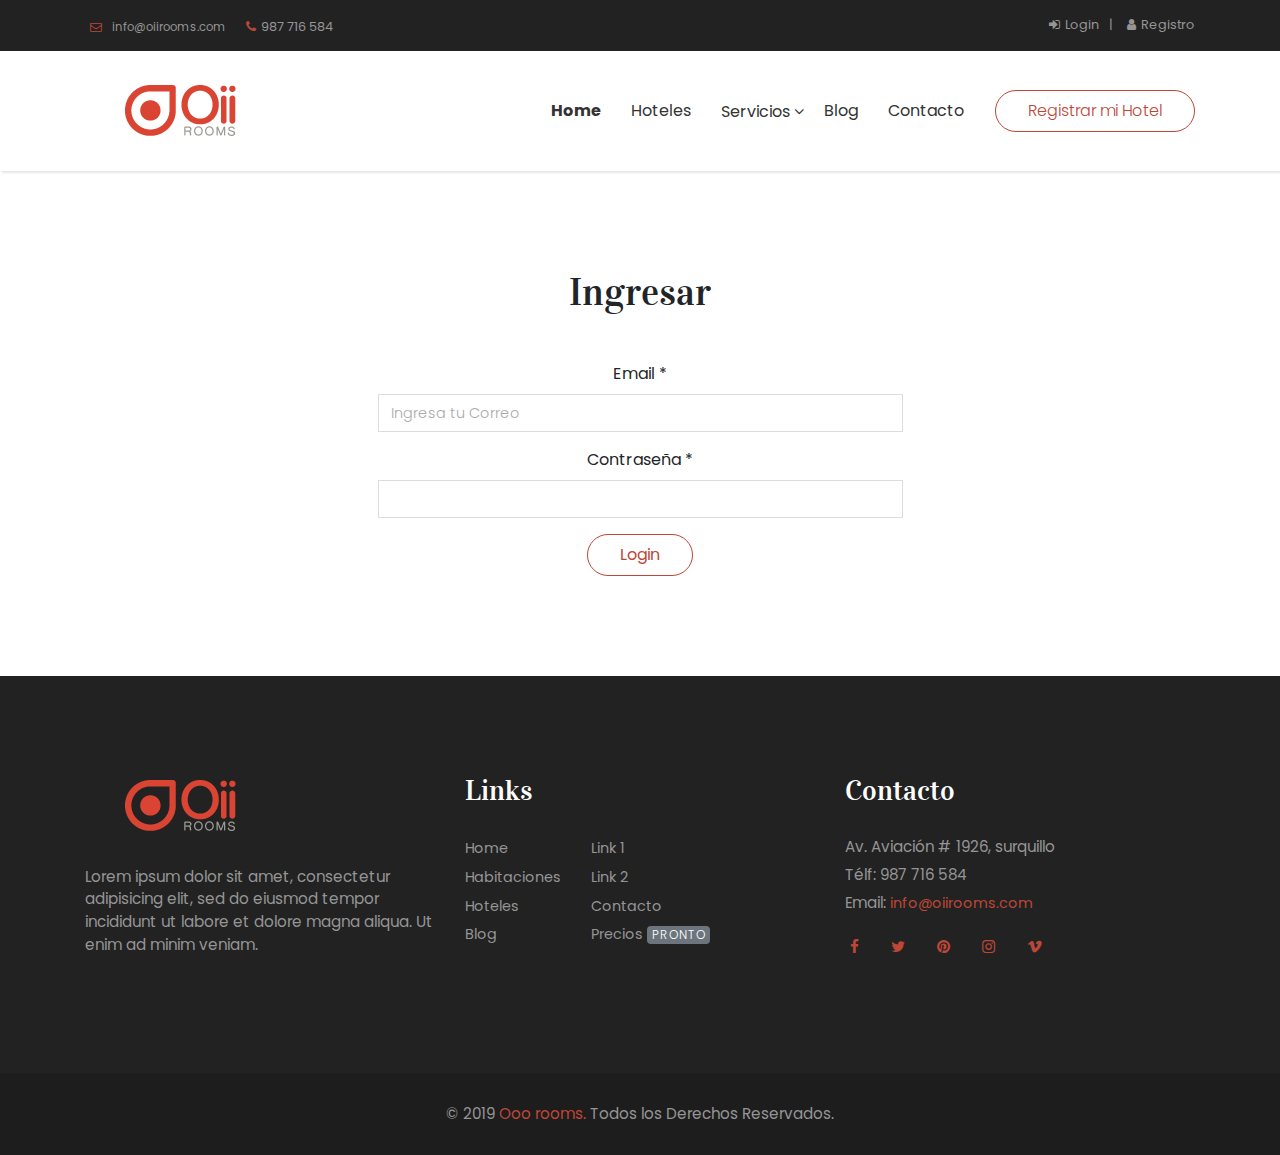
<file: login.html>
<!DOCTYPE html>
<html>
  <head>
    <meta charset="utf-8">
    <meta http-equiv="X-UA-Compatible" content="IE=edge">
    <title>Login | Oii Rooms </title>
    <meta name="description" content="">
    <meta name="viewport" content="width=device-width, initial-scale=1">
    <meta name="robots" content="all,follow">
    <!-- Bootstrap CSS-->
    <link rel="stylesheet" href="css/bootstrap.min.css">
    <!-- Google fonts - Vidaloka-->
    <link rel="stylesheet" href="https://fonts.googleapis.com/css?family=Vidaloka">
    <!-- Google fonts - Poppins-->
    <link rel="stylesheet" href="https://fonts.googleapis.com/css?family=Poppins:300,400,500">
    <!-- Bootstrap Select-->
    <link rel="stylesheet" href="css/bootstrap-select.min.css">
    <!-- Owl Carousel-->
    <link rel="stylesheet" href="css/owl.carousel.min.css">
    <link rel="stylesheet" href="css/owl.theme.default.min.css">
    <!-- theme stylesheet-->
    <link rel="stylesheet" href="css/style.default.css" id="theme-stylesheet">
    <!-- Fancy Box-->
    <link rel="stylesheet" href="css/jquery.fancybox.css">
    <!-- Custom stylesheet - for your changes-->
    <link rel="stylesheet" href="css/custom.css">
    <!-- Favicon-->
    <link rel="shortcut icon" href="favicon.ico">
    <!-- Font Awesome CSS-->
    <link rel="stylesheet" href="css/font-awesome.min.css">
    <!-- Custom Font Icons CSS-->
    <link rel="stylesheet" href="css/custom-fonticons.css">
    <!-- Tweaks for older IEs--><!--[if lt IE 9]>
        <script src="https://oss.maxcdn.com/html5shiv/3.7.3/html5shiv.min.js"></script>
        <script src="https://oss.maxcdn.com/respond/1.4.2/respond.min.js"></script><![endif]-->
  </head>
  <body>
    <header class="header">
      <!-- Top bar-->
      <div class="top-bar">
        <div class="container">
          <div class="content-holder d-flex justify-content-between">
            <div class="info d-flex">
              <!--
              <div class="dropdowns d-flex">
                <div class="dropdown"><a id="currency" href="index.html" data-toggle="dropdown" aria-haspopup="true" aria-expanded="false">USD<i class="fa fa-angle-down"></i></a>
                  <div aria-labelledby="currency" class="dropdown-menu"><a href="index.html#" class="dropdown-item">USD</a><a href="index.html#" class="dropdown-item">EUR</a><a href="index.html#" class="dropdown-item">JPY</a></div>
                </div>
                <div class="dropdown"><a id="language" href="index.html" data-toggle="dropdown" aria-haspopup="true" aria-expanded="false">EN<i class="fa fa-angle-down"></i></a>
                  <div aria-labelledby="language" class="dropdown-menu"><a href="index.html#" class="dropdown-item">EN</a><a href="index.html#" class="dropdown-item">ES</a><a href="index.html#" class="dropdown-item">FR</a></div>
                </div>
              </div>
              -->
              <div class="contact d-flex">
                <p><a href="mailto:info@oiirooms.com"> <i class="fa fa-envelope-o text-primary"></i><span class="d-none d-md-inline">info@oiirooms.com</span></a></p>
                <p> <i class="fa fa-phone text-primary"></i><span class="d-none d-md-inline">987 716 584</span></p>
              </div>
            </div>
            <div class="CTAs"><a href="login.html" class="login"><i class="fa fa-sign-in"></i><span class="d-none d-md-inline">Login</span></a><a href="registro.html" class="login"> <i class="fa fa-user"></i><span class="d-none d-md-inline">Registro</span></a></div>
          </div>
        </div>
      </div>
      <!-- Main Navbar-->
      <nav class="navbar navbar-expand-lg">
        <div class="container">
          <!-- Navbar Brand --><a href="index.html" class="navbar-brand"><img src="img/logo.png" alt="..."></a>
          <!-- Toggle Button-->
          <button type="button" data-toggle="collapse" data-target="#navbarcollapse" aria-controls="navbarcollapse" aria-expanded="false" aria-label="Toggle navigation" class="navbar-toggler"><span>Menu</span><i class="fa fa-bars"></i></button>
          <!-- Navbar Menu -->
          <div id="navbarcollapse" class="collapse navbar-collapse">
            <ul class="navbar-nav ml-auto">
              <!-- Search-->
              <li class="nav-item"><a href="index.html" class="nav-link active">Home</a>
              </li>
              <li class="nav-item"><a href="category.html" class="nav-link">Hoteles</a>
              </li>
              <li class="nav-item dropdown"><a id="navbarDropdownMenuLink" href="http://example.com" data-toggle="dropdown" aria-haspopup="true" aria-expanded="false" class="nav-link dropdown-toggle">Servicios</a>
                <div aria-labelledby="navbarDropdownMenuLink" class="dropdown-menu"><a href="detail.html" class="dropdown-item">Detalles de Hotel</a><a href="post.html" class="dropdown-item">Blog</a><a href="text.html" class="dropdown-item">Texto página</a><a href="404.html" class="dropdown-item">Página 404</a><a href="contact.html" class="dropdown-item">Contacto</a></div>
              </li>
              <li class="nav-item"><a href="blog.html" class="nav-link">Blog</a>
              </li>
              <li class="nav-item"><a href="contact.html" class="nav-link">Contacto</a>
              </li>
            </ul><a href="index.html#" class="btn navbar-btn btn-outline-primary mt-3 mt-lg-0 ml-lg-3">Registrar mi Hotel</a>
          </div>
        </div>
      </nav>
    </header>
    
    <section class="padding-small" align="center">
      <div class="container">
        <header class="mb-5">
          <h2 class="heading-line">Ingresar</h2>
        </header>
        <div class="row" align="center">
          <div class="col-md-12">
            <form id="contact-form" method="post" action="#" class="custom-form form">
              <div class="controls">                
                <div class="form-group col-lg-6">
                  <label for="email" class="form-label">Email *</label>
                  <input type="email" name="email" id="email" placeholder="Ingresa tu Correo" required="required" class="form-control">
                </div>
                <div class="form-group col-lg-6">
                  <label for="password" class="form-label">Contraseña *</label>
                  <input type="password" name="password" id="password" required="required" class="form-control">
                </div>
                <button type="submit" class="btn btn-outline-primary">Login</button>
              </div>
            </form>
          </div>
        </div>
      </div>
    </section>

    <!-- Page Footer-->
    <footer class="main-footer">
      <div class="container">
        <div class="row">
          <div class="about col-md-4">
            <div class="logo"><img src="img/logo.png" alt="..."></div>
            <p>Lorem ipsum dolor sit amet, consectetur adipisicing elit, sed do eiusmod tempor incididunt ut labore et dolore magna aliqua. Ut enim ad minim veniam.</p>
          </div>
          <div class="site-links col-md-4">
            <h3>Links</h3>
            <div class="menus d-flex">
              <ul class="list-unstyled">
                <li> <a href="index.html">Home</a></li>
                <li> <a href="category.html">Habitaciones</a></li>
                <li> <a href="detail.html">Hoteles</a></li>
                <li> <a href="blog.html">Blog</a></li>
              </ul>
              <ul class="list-unstyled">
                <li> <a href="text.html">Link 1</a></li>
                <li> <a href="404.html">Link 2</a></li>
                <li> <a href="contact.html">Contacto</a></li>
                <li> <a href="index.html#">Precios </a><span class="badge badge-secondary text-uppercase ml-1">Pronto</span></li>
              </ul>
            </div>
          </div>
          <div class="contact col-md-4">
            <h3>Contacto</h3>
            <div class="info">
              <p>Av. Aviación # 1926, surquillo</p>
              <p>Télf: 987 716 584</p>
              <p>Email: <a href="mailto:info@oiirooms.com">info@oiirooms.com</a></p>
              <ul class="social-menu lisy-inline">
                <li class="list-inline-item"><a href="index.html#" target="_blank" title="Facebook"><i class="fa fa-facebook">                        </i></a></li>
                <li class="list-inline-item"><a href="index.html#" target="_blank" title="Twitter"><i class="fa fa-twitter">                        </i></a></li>
                <li class="list-inline-item"><a href="index.html#" target="_blank" title="Pinterest"><i class="fa fa-pinterest">                        </i></a></li>
                <li class="list-inline-item"><a href="index.html#" target="_blank" title="Instagram"><i class="fa fa-instagram">                        </i></a></li>
                <li class="list-inline-item"><a href="index.html#" target="_blank" title="Vimeo"><i class="fa fa-vimeo">                        </i></a></li>
              </ul>
            </div>
          </div>
        </div>
      </div>
      <div class="copyrights text-center">
        <p>&copy; 2019 <span class="text-primary">Ooo rooms.</span> Todos los Derechos Reservados.</p>
      </div>
    </footer>
    <!-- JavaScript files-->
    <script src="js/jquery.min.js"></script>
    <script src="js/popper.min.js"> </script>
    <script src="js/bootstrap.min.js"></script>
    <script src="js/jquery.cookie.js"> </script>
    <script src="js/owl.carousel.min.js"></script>
    <script src="js/bootstrap-select.min.js"></script>
    <script src="js/jquery.fancybox.min.js"></script>
    <script src="js/front.js"></script>
  </body>
</html>
</file>
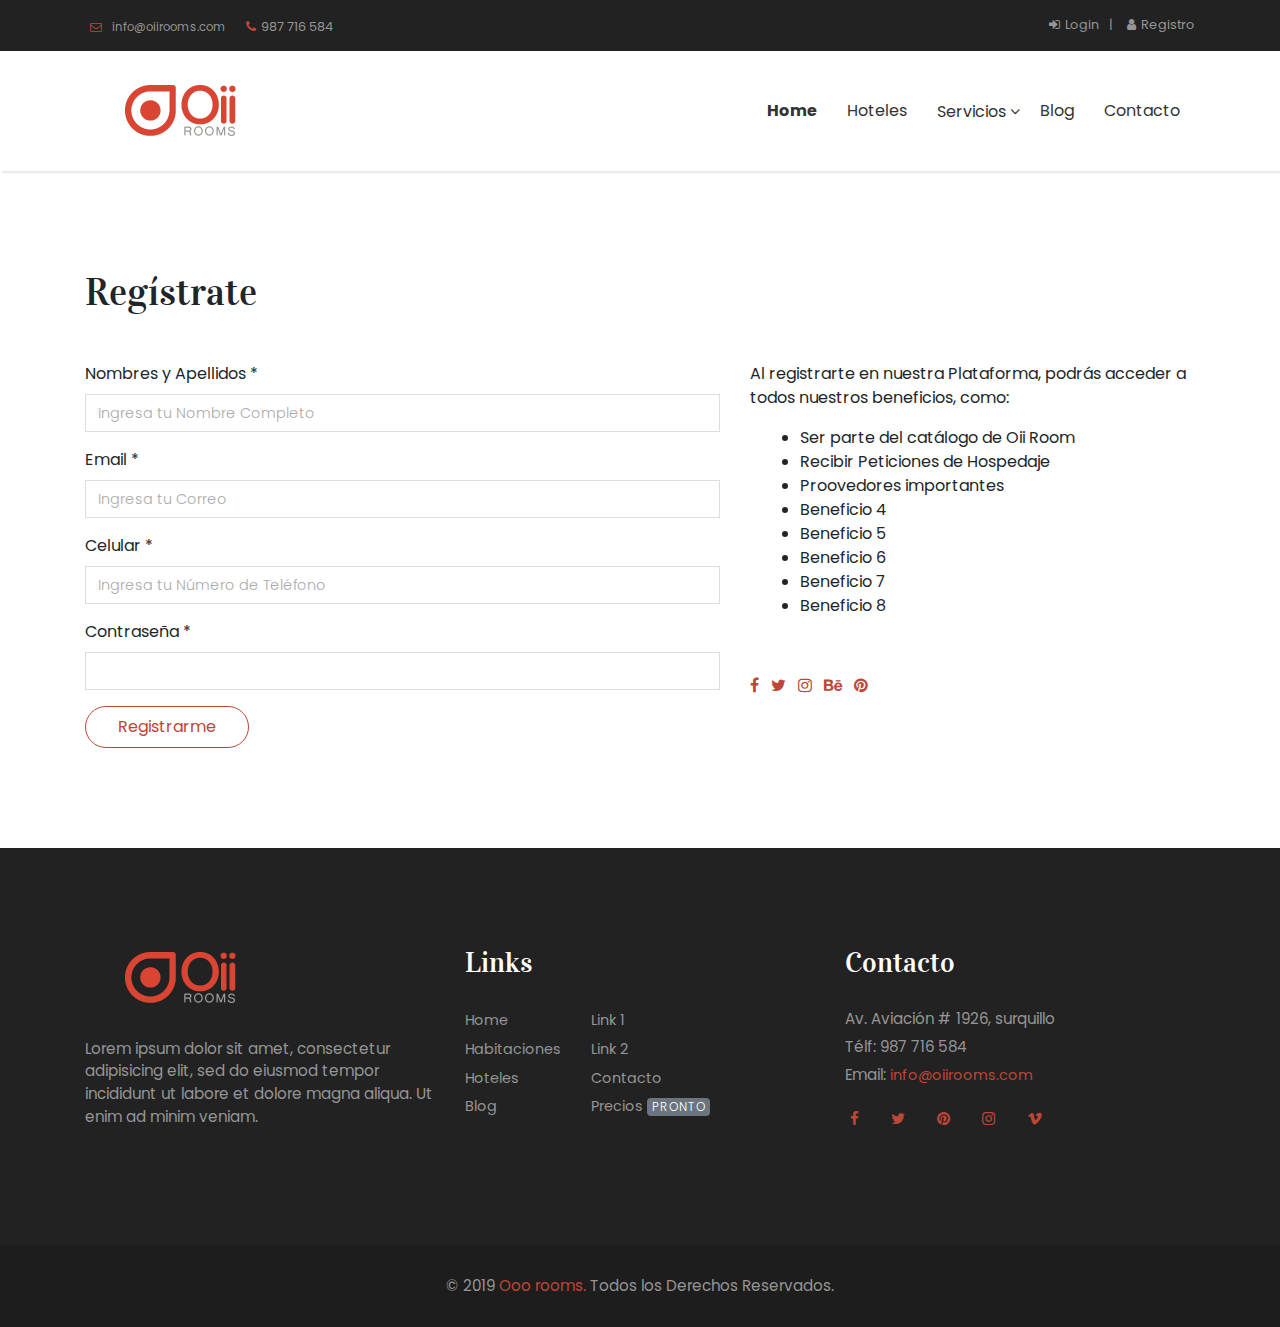
<file: registro.html>
<!DOCTYPE html>
<html>
  <head>
    <meta charset="utf-8">
    <meta http-equiv="X-UA-Compatible" content="IE=edge">
    <title>Registro | Oii Rooms </title>
    <meta name="description" content="">
    <meta name="viewport" content="width=device-width, initial-scale=1">
    <meta name="robots" content="all,follow">
    <!-- Bootstrap CSS-->
    <link rel="stylesheet" href="css/bootstrap.min.css">
    <!-- Google fonts - Vidaloka-->
    <link rel="stylesheet" href="https://fonts.googleapis.com/css?family=Vidaloka">
    <!-- Google fonts - Poppins-->
    <link rel="stylesheet" href="https://fonts.googleapis.com/css?family=Poppins:300,400,500">
    <!-- Bootstrap Select-->
    <link rel="stylesheet" href="css/bootstrap-select.min.css">
    <!-- Owl Carousel-->
    <link rel="stylesheet" href="css/owl.carousel.min.css">
    <link rel="stylesheet" href="css/owl.theme.default.min.css">
    <!-- theme stylesheet-->
    <link rel="stylesheet" href="css/style.default.css" id="theme-stylesheet">
    <!-- Fancy Box-->
    <link rel="stylesheet" href="css/jquery.fancybox.css">
    <!-- Custom stylesheet - for your changes-->
    <link rel="stylesheet" href="css/custom.css">
    <!-- Favicon-->
    <link rel="shortcut icon" href="favicon.ico">
    <!-- Font Awesome CSS-->
    <link rel="stylesheet" href="css/font-awesome.min.css">
    <!-- Custom Font Icons CSS-->
    <link rel="stylesheet" href="css/custom-fonticons.css">
    <!-- Tweaks for older IEs--><!--[if lt IE 9]>
        <script src="https://oss.maxcdn.com/html5shiv/3.7.3/html5shiv.min.js"></script>
        <script src="https://oss.maxcdn.com/respond/1.4.2/respond.min.js"></script><![endif]-->
  </head>
  <body>
    <header class="header">
      <!-- Top bar-->
      <div class="top-bar">
        <div class="container">
          <div class="content-holder d-flex justify-content-between">
            <div class="info d-flex">
              <!--
              <div class="dropdowns d-flex">
                <div class="dropdown"><a id="currency" href="index.html" data-toggle="dropdown" aria-haspopup="true" aria-expanded="false">USD<i class="fa fa-angle-down"></i></a>
                  <div aria-labelledby="currency" class="dropdown-menu"><a href="index.html#" class="dropdown-item">USD</a><a href="index.html#" class="dropdown-item">EUR</a><a href="index.html#" class="dropdown-item">JPY</a></div>
                </div>
                <div class="dropdown"><a id="language" href="index.html" data-toggle="dropdown" aria-haspopup="true" aria-expanded="false">EN<i class="fa fa-angle-down"></i></a>
                  <div aria-labelledby="language" class="dropdown-menu"><a href="index.html#" class="dropdown-item">EN</a><a href="index.html#" class="dropdown-item">ES</a><a href="index.html#" class="dropdown-item">FR</a></div>
                </div>
              </div>
              -->
              <div class="contact d-flex">
                <p><a href="mailto:info@oiirooms.com"> <i class="fa fa-envelope-o text-primary"></i><span class="d-none d-md-inline">info@oiirooms.com</span></a></p>
                <p> <i class="fa fa-phone text-primary"></i><span class="d-none d-md-inline">987 716 584</span></p>
              </div>
            </div>
            <div class="CTAs"><a href="login.html" class="login"><i class="fa fa-sign-in"></i><span class="d-none d-md-inline">Login</span></a><a href="registro.html" class="login"> <i class="fa fa-user"></i><span class="d-none d-md-inline">Registro</span></a></div>
          </div>
        </div>
      </div>
      <!-- Main Navbar-->
      <nav class="navbar navbar-expand-lg">
        <div class="container">
          <!-- Navbar Brand --><a href="index.html" class="navbar-brand"><img src="img/logo.png" alt="..."></a>
          <!-- Toggle Button-->
          <button type="button" data-toggle="collapse" data-target="#navbarcollapse" aria-controls="navbarcollapse" aria-expanded="false" aria-label="Toggle navigation" class="navbar-toggler"><span>Menu</span><i class="fa fa-bars"></i></button>
          <!-- Navbar Menu -->
          <div id="navbarcollapse" class="collapse navbar-collapse">
            <ul class="navbar-nav ml-auto">
              <!-- Search-->
              <li class="nav-item"><a href="index.html" class="nav-link active">Home</a>
              </li>
              <li class="nav-item"><a href="category.html" class="nav-link">Hoteles</a>
              </li>
              <li class="nav-item dropdown"><a id="navbarDropdownMenuLink" href="http://example.com" data-toggle="dropdown" aria-haspopup="true" aria-expanded="false" class="nav-link dropdown-toggle">Servicios</a>
                <div aria-labelledby="navbarDropdownMenuLink" class="dropdown-menu"><a href="detail.html" class="dropdown-item">Detalles de Hotel</a><a href="post.html" class="dropdown-item">Blog</a><a href="text.html" class="dropdown-item">Texto página</a><a href="404.html" class="dropdown-item">Página 404</a><a href="contact.html" class="dropdown-item">Contacto</a></div>
              </li>
              <li class="nav-item"><a href="blog.html" class="nav-link">Blog</a>
              </li>
              <li class="nav-item"><a href="contact.html" class="nav-link">Contacto</a>
              </li>
            </ul>
          </div>
        </div>
      </nav>
    </header>
    
    <section class="padding-small">
      <div class="container">
        <header class="mb-5">
          <h2 class="heading-line">Regístrate</h2>
        </header>
        <div class="row">
          <div class="col-md-7">
            <form id="contact-form" method="post" action="#" class="custom-form form">
              <div class="controls">
                <div class="form-group">
                  <label for="nya" class="form-label">Nombres y Apellidos *</label>
                  <input type="text" name="nya" id="nya" placeholder="Ingresa tu Nombre Completo" required="required" class="form-control">
                </div>                
                <div class="form-group">
                  <label for="email" class="form-label">Email *</label>
                  <input type="email" name="email" id="email" placeholder="Ingresa tu Correo" required="required" class="form-control">
                </div>
                <div class="form-group">
                  <label for="celular" class="form-label">Celular *</label>
                  <input type="phone" name="celular" id="celular" placeholder="Ingresa tu Número de Teléfono" required="required" class="form-control">
                </div>
                <div class="form-group">
                  <label for="password" class="form-label">Contraseña *</label>
                  <input type="password" name="password" id="password" required="required" class="form-control">
                </div>
                <button type="submit" class="btn btn-outline-primary">Registrarme</button>
              </div>
            </form>
          </div>
          <div class="col-md-5">
            <p>Al registrarte en nuestra Plataforma, podrás acceder a todos nuestros beneficios, como: </p>
            <p>
              <ul class="lista-beneficios-registro">
                <li>Ser parte del catálogo de Oii Room</li>
                <li>Recibir Peticiones de Hospedaje</li>
                <li>Proovedores importantes</li>
                <li>Beneficio 4</li>
                <li>Beneficio 5</li>
                <li>Beneficio 6</li>
                <li>Beneficio 7</li>
                <li>Beneficio 8</li>
              </ul>
            </p>
            <div class="social">
              <ul class="list-inline">
                <li class="list-inline-item"><a href="contact.html#" target="_blank"><i class="fa fa-facebook"></i></a></li>
                <li class="list-inline-item"><a href="contact.html#" target="_blank"><i class="fa fa-twitter"></i></a></li>
                <li class="list-inline-item"><a href="contact.html#" target="_blank"><i class="fa fa-instagram"></i></a></li>
                <li class="list-inline-item"><a href="contact.html#" target="_blank"><i class="fa fa-behance"></i></a></li>
                <li class="list-inline-item"><a href="contact.html#" target="_blank"><i class="fa fa-pinterest">                                             </i></a></li>
              </ul>
            </div>
          </div>
        </div>
      </div>
    </section>

    <!-- Page Footer-->
    <footer class="main-footer">
      <div class="container">
        <div class="row">
          <div class="about col-md-4">
            <div class="logo"><img src="img/logo.png" alt="..."></div>
            <p>Lorem ipsum dolor sit amet, consectetur adipisicing elit, sed do eiusmod tempor incididunt ut labore et dolore magna aliqua. Ut enim ad minim veniam.</p>
          </div>
          <div class="site-links col-md-4">
            <h3>Links</h3>
            <div class="menus d-flex">
              <ul class="list-unstyled">
                <li> <a href="index.html">Home</a></li>
                <li> <a href="category.html">Habitaciones</a></li>
                <li> <a href="detail.html">Hoteles</a></li>
                <li> <a href="blog.html">Blog</a></li>
              </ul>
              <ul class="list-unstyled">
                <li> <a href="text.html">Link 1</a></li>
                <li> <a href="404.html">Link 2</a></li>
                <li> <a href="contact.html">Contacto</a></li>
                <li> <a href="index.html#">Precios </a><span class="badge badge-secondary text-uppercase ml-1">Pronto</span></li>
              </ul>
            </div>
          </div>
          <div class="contact col-md-4">
            <h3>Contacto</h3>
            <div class="info">
              <p>Av. Aviación # 1926, surquillo</p>
              <p>Télf: 987 716 584</p>
              <p>Email: <a href="mailto:info@oiirooms.com">info@oiirooms.com</a></p>
              <ul class="social-menu lisy-inline">
                <li class="list-inline-item"><a href="index.html#" target="_blank" title="Facebook"><i class="fa fa-facebook">                        </i></a></li>
                <li class="list-inline-item"><a href="index.html#" target="_blank" title="Twitter"><i class="fa fa-twitter">                        </i></a></li>
                <li class="list-inline-item"><a href="index.html#" target="_blank" title="Pinterest"><i class="fa fa-pinterest">                        </i></a></li>
                <li class="list-inline-item"><a href="index.html#" target="_blank" title="Instagram"><i class="fa fa-instagram">                        </i></a></li>
                <li class="list-inline-item"><a href="index.html#" target="_blank" title="Vimeo"><i class="fa fa-vimeo">                        </i></a></li>
              </ul>
            </div>
          </div>
        </div>
      </div>
      <div class="copyrights text-center">
        <p>&copy; 2019 <span class="text-primary">Ooo rooms.</span> Todos los Derechos Reservados.</p>
      </div>
    </footer>
    <!-- JavaScript files-->
    <script src="js/jquery.min.js"></script>
    <script src="js/popper.min.js"> </script>
    <script src="js/bootstrap.min.js"></script>
    <script src="js/jquery.cookie.js"> </script>
    <script src="js/owl.carousel.min.js"></script>
    <script src="js/bootstrap-select.min.js"></script>
    <script src="js/jquery.fancybox.min.js"></script>
    <script src="js/front.js"></script>
  </body>
</html>
</file>
<file: css/style.default.css>
body{overflow-x:hidden}body.active{padding-top:90px}a,i,span{display:inline-block;text-decoration:none;-webkit-transition:all 0.3s;transition:all 0.3s}a:hover,a:focus,i:hover,i:focus,span:hover,span:focus{text-decoration:none}a i{-webkit-transition:none;transition:none}ul{margin:0;padding:0}section{padding:150px 0}button,input{outline:none !important}button{cursor:pointer}main,aside{padding:150px 0 100px}.breadcrumb{background:none;padding:15px 0;margin-bottom:20px}.breadcrumb li.breadcrumb-item{color:#fff;font-weight:300}.text-content p,.text-content ul,.text-content ol,.text-content blockquote{margin-bottom:2rem}.owl-carousel .owl-stage-outer{padding:10px 0}.bootstrap-select.show>.dropdown-menu>.dropdown-menu{display:block}.bootstrap-select>.dropdown-menu>.dropdown-menu li.hidden{display:none}.bootstrap-select>.dropdown-menu>.dropdown-menu li a{display:block;width:100%;padding:0.5rem 1.5rem;clear:both;font-weight:400;color:#333;text-align:inherit;white-space:nowrap;background:0 0;border:0;outline:none;font-size:0.95rem}.bootstrap-select>.dropdown-menu>.dropdown-menu li a:hover{background:#eee}.bootstrap-select>.dropdown-menu{margin-top:70px !important;-webkit-transform:none !important;transform:none !important}.bootstrap-select>.dropdown-menu::before,.bootstrap-select>.dropdown-menu::after{display:none !important}.bootstrap-select .dropdown-menu.inner{margin-top:0 !important;-webkit-transform:none !important;transform:none !important}.dropdown .dropdown-menu,.bootstrap-select .dropdown-menu{border-radius:0;border:0;-webkit-box-shadow:2px 2px 2px rgba(0,0,0,0.1),-1px -1px 2px rgba(0,0,0,0.1);box-shadow:2px 2px 2px rgba(0,0,0,0.1),-1px -1px 2px rgba(0,0,0,0.1);-webkit-transition:-webkit-transform 0.3s;transition:-webkit-transform 0.3s;transition:transform 0.3s;transition:transform 0.3s, -webkit-transform 0.3s;margin-top:15px;-webkit-transform:translateY(30px);transform:translateY(30px);color:#333;font-size:0.9rem;min-width:200px;outline:none !important}.dropdown .dropdown-menu a,.bootstrap-select .dropdown-menu a{color:inherit}.dropdown .dropdown-menu a:hover,.bootstrap-select .dropdown-menu a:hover{background:#BD4737;color:#fff}.dropdown .dropdown-menu a,.bootstrap-select .dropdown-menu a{padding:10px 20px}.dropdown .dropdown-menu::after{content:'';display:block;width:0;height:0;border-left:7px solid transparent;border-right:7px solid transparent;border-bottom:7px solid #fff;position:absolute;top:-5px;left:30px}.dropdown .dropdown-menu::before{content:'';display:block;width:0;height:0;border-left:7px solid transparent;border-right:7px solid transparent;border-bottom:8px solid #eee;position:absolute;top:-8px;left:30px}.dropdown-toggle::after{border:none !important;content:'\f107';vertical-align:baseline;font-family:'FontAwesome'}i[class*="icon-"]{-webkit-transform:translateY(3px);transform:translateY(3px)}#style-switch-button{z-index:9999 !important}.bg-red{background:#ff7676 !important;color:#fff}.bg-red:hover{color:#fff}.bg-blue{background:#85b4f2 !important;color:#fff}.bg-blue:hover{color:#fff}.bg-yellow{background:#ffc107 !important;color:#fff}.bg-yellow:hover{color:#fff}.bg-green{background:#54e69d !important;color:#fff}.bg-green:hover{color:#fff}.bg-orange{background:#ffc36d !important;color:#fff}.bg-orange:hover{color:#fff}.bg-violet{background:#796AEE !important;color:#fff}.bg-violet:hover{color:#fff}.bg-gray{background:#e9ecef}.bg-white{background:#fff !important}.text-red{color:#ff7676}.text-red:hover{color:#ff7676}.text-yellow{color:#ffc107}.text-yellow:hover{color:#ffc107}.text-green{color:#54e69d}.text-green:hover{color:#54e69d}.text-orange{color:#ffc36d}.text-orange:hover{color:#ffc36d}.text-violet{color:#796AEE}.text-violet:hover{color:#796AEE}.text-blue{color:#85b4f2}.text-blue:hover{color:#85b4f2}.text-gray{color:#ccc}.text-gray:hover{color:#ccc}.text-uppercase{text-transform:uppercase;letter-spacing:0.08em}.text-bold{font-weight:700}.text-small{font-size:0.9rem}.page{background:#EEF5F9}.page .text-white{color:#fff}.no-padding{padding:0 !important}.no-padding-bottom{padding-bottom:0 !important}.no-padding-top{padding-top:0 !important}.no-margin{margin:0 !important}.no-margin-bottom{margin-bottom:0 !important}.no-margin-top{margin-top:0 !important}.padding-small{padding:100px 0}.page{overflow-x:hidden}.has-shadow,.listing-gallery .item{-webkit-box-shadow:2px 2px 2px rgba(0,0,0,0.1),-1px 0 2px rgba(0,0,0,0.05);box-shadow:2px 2px 2px rgba(0,0,0,0.1),-1px 0 2px rgba(0,0,0,0.05)}.badge-transparent{border-radius:50px;background:rgba(126,126,126,0.5);padding:5px 20px;font-size:0.75em;letter-spacing:0.05em;display:inline-block}.badge-rounded{padding:5px 20px;border-radius:50px;background:#BD4737;color:#fff}.badge{font-weight:300}.btn-template,.btn-outline-template{border-radius:50px !important;font-weight:300;padding-left:30px !important;padding-right:30px !important}.btn-template.has-wide-padding,.btn-outline-template.has-wide-padding{padding-left:50px !important;padding-right:50px !important}.btn.has-wide-padding{padding-left:50px !important;padding-right:50px !important}.btn-template:focus{color:inherit}.form-control{border:1px solid #ddd;background:none;border-radius:0}.form-control:focus{border-color:#BD4737;-webkit-box-shadow:none;box-shadow:none}.form-control::-moz-placeholder{color:#aaa;font-family:"Poppins",sans-serif;font-weight:300;font-size:0.9rem}.form-control::-webkit-input-placeholder{color:#aaa;font-family:"Poppins",sans-serif;font-weight:300;font-size:0.9rem}.form-control:-ms-input-placeholder{color:#aaa;font-family:"Poppins",sans-serif;font-weight:300;font-size:0.9rem}.text-primary{color:#BD4737 !important}p.text-hero{font-size:1.2em;font-weight:300}p.text-hero i{font-size:1.2em}p.small-text-hero{font-size:1em}.has-lines{position:relative;padding-left:20px}.has-lines::before{content:'';display:block;width:2px;height:100%;background:#99e194;position:absolute;top:0;left:0}.has-lines::after{content:'';display:block;width:3px;height:100%;background:#BD4737;position:absolute;top:0;left:3px}h1,h2,h3,h4,h5,h6{margin-bottom:15px}h1 small,h2 small,h3 small,h4 small,h5 small,h6 small{text-transform:uppercase;font-family:"Poppins",sans-serif;font-weight:300;color:#656565;display:block;font-size:0.5em}.hero.hero-inverse{color:#333}.hero.hero-inverse li.breadcrumb-item{color:#999}.pagination-template li.page-item{margin:0 5px}.pagination-template a.page-link{width:40px;height:40px;line-height:27px;border-radius:50% !important;border:none;color:#555;text-align:center}.pagination-template a.page-link:hover,.pagination-template a.page-link.active{background:#eee}.nav-pills-template{-ms-flex-wrap:wrap;flex-wrap:wrap}.nav-pills-template a{border-radius:50px;margin:10px;border:1px solid #BD4737}.nav-pills-template a.active,.nav-pills-template a:hover,.nav-pills-template a:focus{background:#BD4737;color:#fff}.nav-pills-template a:first-of-type{margin-left:0}@media (max-width: 992px){nav.navbar .navbar-collapse{overflow-y:auto;max-height:350px !important}}.top-bar{background:#222;color:#959595;font-weight:400;font-size:0.8em}.top-bar a{color:inherit;text-decoration:none !important;margin:0;font-size:1em}.top-bar a i{margin-left:5px}.top-bar p{margin:0}.top-bar i{margin-right:5px}.top-bar i:hover,.top-bar i:focus{color:inherit}.top-bar .dropdowns{background:#1c1c1c;padding:15px 30px;margin-right:15px}.top-bar .dropdowns i{color:inherit;margin-right:0}.top-bar .dropdowns .dropdown{margin-right:15px}.top-bar .dropdowns .dropdown:last-of-type{margin-right:0}.top-bar .dropdowns .dropdown-menu{z-index:9999}.top-bar .contact{padding:17px 0 15px}.top-bar .contact p{margin-right:20px}.top-bar .CTAs{padding:15px 0}.top-bar .CTAs a::after{content:'|';display:inline-block;margin:0 10px}.top-bar .CTAs a:last-of-type::after{display:none}@media (max-width: 992px){.top-bar .dropdowns{padding-left:10px;padding-right:10px}}@media (min-width: 576px) and (max-width: 992px){.top-bar .container{padding:0}}nav.navbar{padding-top:25px;padding-bottom:25px;-webkit-box-shadow:2px 2px 2px rgba(0,0,0,0.1);box-shadow:2px 2px 2px rgba(0,0,0,0.1);background:#fff;z-index:9998}nav.navbar a.nav-link{color:#333;padding-left:15px !important;padding-right:15px !important}nav.navbar a.nav-link:hover{color:#BD4737}nav.navbar a.nav-link.active{font-weight:bold}nav.navbar .navbar-btn{font-weight:300}nav.navbar .navbar-toggler{font-size:1.05em;background:none !important;border:none !important;font-family:"Poppins",sans-serif;text-transform:uppercase;color:#333;padding:10px 5px;cursor:pointer}nav.navbar .navbar-toggler i{margin-left:10px}@media (max-width: 576px){nav.navbar .container{width:100%}}@media (max-width: 992px){nav.navbar a.nav-link{padding-left:0 !important;padding-right:0 !important}nav.navbar .dropdown .dropdown-menu{-webkit-box-shadow:none;box-shadow:none;margin-top:0}nav.navbar .dropdown .dropdown-menu::after{display:none}nav.navbar .dropdown .dropdown-menu::before{display:none}}section.hero{color:#fff;background-size:cover !important}.search-bar{border-radius:100px;background:#fff;-webkit-box-shadow:0 0 5px rgba(0,0,0,0.15);box-shadow:0 0 5px rgba(0,0,0,0.15);padding:5px;margin-top:30px;padding-left:30px}.search-bar .form-group{margin-bottom:0;position:relative}.search-bar .form-group label{position:absolute;top:50%;right:15px;cursor:pointer;-webkit-transform:translateY(-50%);transform:translateY(-50%);color:#aaa;font-size:0.8em}.search-bar .form-group::after{content:'';display:block;height:60%;width:1px;background:#ddd;position:absolute;top:20%;right:0}.search-bar .form-group:nth-of-type(3)::after,.search-bar .form-group:last-of-type::after{display:none}.search-bar input,.search-bar .bootstrap-select{background:none;border:none;padding:20px 0 15px;width:100%}.search-bar input::-moz-placeholder,.search-bar .bootstrap-select::-moz-placeholder{color:#aaa;font-weight:300;font-family:"Poppins",sans-serif}.search-bar input::-webkit-input-placeholder,.search-bar .bootstrap-select::-webkit-input-placeholder{color:#aaa;font-weight:300;font-family:"Poppins",sans-serif}.search-bar input:-ms-input-placeholder,.search-bar .bootstrap-select:-ms-input-placeholder{color:#aaa;font-weight:300;font-family:"Poppins",sans-serif}.search-bar .bootstrap-select{width:100% !important;padding:0}.search-bar .bootstrap-select .dropdown-toggle{background:none !important;outline:0 !important;-webkit-box-shadow:none;box-shadow:none;padding:20px 0 15px;color:#aaa;font-weight:300;font-family:"Poppins",sans-serif}.search-bar .bootstrap-select .dropdown-toggle::after{display:none}.search-bar .bootstrap-select .dropdown-toggle:focus{outline:0 !important}.search-bar .submit{background:#BD4737;color:#fff;font-family:"Vidaloka",serif;border-radius:100px;font-size:1.3em;cursor:pointer}@media (max-width: 576px){section.hero h1{font-size:2.7em}section.hero p{font-size:1em}}@media (max-width: 992px){section.hero h1.verified::after{bottom:10px;right:-40px;width:30px;height:30px;line-height:30px;background:#BD4737;text-align:center}.search-bar{background:none;padding:20px 0}.search-bar .form-group::after{display:none}.search-bar .form-group label{right:30px}.search-bar input,.search-bar .bootstrap-select{background:#fff;margin-bottom:15px;padding:10px 20px;border-radius:50px}.search-bar .bootstrap-select{padding:0}.search-bar .bootstrap-select button{padding:10px 20px}.search-bar label{top:calc(50% - 8px) !important}.search-bar .submit{margin-top:15px}}section.features{padding:20px 0}section.features div[class*="col-"]{padding-top:15px;padding-bottom:15px;border-right:1px solid #e0e0e0}section.features div[class*="col-"]:last-of-type{border-right:none}section.features .icon{color:#BD4737;font-size:2em}@media (max-width: 576px){section.features div[class*="col-"]{border-right:none}}section.top-listings header{margin-bottom:70px}section.top-listings a:not(.btn){margin-bottom:30px;display:block;height:100%}section.top-listings .item{background:#000;overflow:hidden;-webkit-box-shadow:2px 2px 2px rgba(0,0,0,0.2);box-shadow:2px 2px 2px rgba(0,0,0,0.2);position:relative}section.top-listings .item img{opacity:0.4;width:100%}section.top-listings .item .info{position:absolute;top:0;right:0;width:100%;height:100%;padding:20px;color:#fff;z-index:1}section.top-listings .item .info::before{content:'';width:100%;height:100%;position:absolute;top:0;right:0;background-image:-webkit-gradient(linear, left bottom, left top, from(#111), to(rgba(0,0,0,0.4)));background-image:linear-gradient(to top, #111 0%, rgba(0,0,0,0.4) 100%);opacity:0.8;display:block;z-index:-1}section.top-listings .item p{margin-bottom:0}section.top-listings .item h3{text-shadow:1px 1px 0 #000}section.top-listings .item .rate{font-size:0.75em;color:#ffc107}section.top-listings .item .rate li{padding:0;margin:0}section.top-listings .item .badge{background:rgba(189,71,55,0.8);color:#fff;text-transform:uppercase;position:absolute;top:40px;left:40px;font-family:"Vidaloka",serif;font-weight:500;padding:8px 30px;border-radius:0;font-size:0.9em;letter-spacing:0.05em}section.top-listings .item.item-big{max-height:400px;height:calc(100% - 30px)}section.top-listings .item.item-big .info{padding:20px 40px}section.top-listings .item.item-big .info::before{display:none}section.top-listings .item.item-big p{margin-bottom:10px}@media (max-width: 768px){section.top-listings .item a.browse,section.top-listings .item .rate,section.top-listings .item h3{opacity:1;-webkit-transform:none;transform:none}section.top-listings .item .info::before{opacity:1}section.top-listings .item h3{-webkit-transition-delay:0s;transition-delay:0s}section.top-listings .item .rate{-webkit-transition-delay:0.3s;transition-delay:0.3s;margin-top:5px}section.top-listings .item a.browse{-webkit-transition-delay:0.5s;transition-delay:0.5s}section.top-listings .item h3,section.top-listings .item p,section.top-listings .item a.browse,section.top-listings .item ul.rate{-webkit-transform:none !important;transform:none !important;opacity:1 !important}section.top-listings .item.item-big{min-height:250px}section.top-listings .item.item-big .image,section.top-listings .item.item-big img{height:100%}section.top-listings .item.item-big .info{padding:15px}section.top-listings .item.item-big .badge{top:15px;left:15px}}@media (max-width: 576px){section.top-listings .item.item-big{min-height:250px}section.top-listings .item.item-big .image,section.top-listings .item.item-big img{height:100%}section.top-listings .item.item-big .info{padding:15px}section.top-listings .item.item-big .badge{top:15px;left:15px}}section.latest-listings header{margin-bottom:70px}section.latest-listings .owl-theme .owl-dots{margin-top:30px}section.latest-listings .owl-theme .owl-dots .owl-dot.active span{background:#BD4737;position:relative}section.latest-listings .owl-theme .owl-dots .owl-dot.active span::before{content:'';width:10px;height:10px;display:block;position:absolute;top:3px;right:3px;background:#BD4737;border:2px solid #f5f5f5;border-radius:50%}section.latest-listings .owl-theme .owl-dots .owl-dot.active span:hover{background:#BD4737}section.latest-listings .owl-theme .owl-dots .owl-dot span{-webkit-transition:all 0.3s;transition:all 0.3s;width:16px;height:16px}section.latest-listings .owl-nav{display:none}section.services .row{margin-top:70px}section.services .item{position:relative}section.services .item::after{content:'';width:100%;height:1px;display:block;border-bottom:1px dashed #ddd;position:absolute;top:30px;right:calc(-50% - 50px)}section.services .item:last-of-type::after{display:none}section.services .icon{color:#BD4737;font-size:3.5em;position:relative;padding:0 20px;background:#fff;display:inline-block}@media (max-width: 992px){section.services .item{margin-bottom:20px}section.services .item::after{display:none}}section.divider{color:#fff;background-size:cover !important}section.divider p.lead{color:#fff}section.blog header{margin-bottom:70px}section.blog .post{background:#101325;height:400px;color:#fff;overflow:hidden;-webkit-box-shadow:2px 2px 2px rgba(0,0,0,0.2);box-shadow:2px 2px 2px rgba(0,0,0,0.2);max-width:500px;margin:0 auto;position:relative}section.blog .image{height:100%}section.blog img{opacity:0.2;height:100%}section.blog .info{position:absolute;top:0;right:0;width:100%;height:100%;padding:40px}section.blog .info p{color:#ddd;font-size:0.95em}section.blog h3,section.blog .post-meta{text-shadow:1px 1px 0 rgba(0,0,0,0.8)}section.blog .post-meta{text-transform:uppercase;font-size:0.75em;margin-bottom:15px}section.blog a{text-decoration:none;color:#fff}section.blog a:hover,section.blog a:focus{color:#fff;text-decoration:none}section.blog a.read-more:hover,section.blog a.read-more:focus{color:#BD4737}section.blog a.read-more{margin-top:15px;font-family:"Vidaloka",serif}section.blog .badge{position:absolute;top:25px;left:40px;letter-spacing:0.1em}section.blog a.visit-blog{margin-top:30px}@media (max-width: 992px){section.blog{text-align:center}section.blog .post{margin-bottom:20px}section.blog a.visit-blog{margin:30px auto 0 !important}}section.partners .row{margin-top:40px}section.partners .item{padding:30px}section.error404{color:#fff;background-position:center center;background-repeat:no-repeat;background-size:cover;min-height:calc(100vh - 140px)}@media (max-width: 768px){section.error404{min-height:auto}}footer.main-footer{padding-top:100px;background:#222;color:#959595}footer.main-footer h3{color:#fff;margin-bottom:30px !important}footer.main-footer a,footer.main-footer p{color:inherit;font-size:0.95em}footer.main-footer .contact p{margin-bottom:5px !important;color:#959595}footer.main-footer .contact a{color:#BD4737}footer.main-footer .social-menu{color:#fff;margin-top:20px}footer.main-footer .social-menu a{padding:0 5px}footer.main-footer .social-menu a:hover{color:#BD4737}footer.main-footer .social-menu i{-webkit-transition:none;transition:none}footer.main-footer .menus ul{margin-right:30px}footer.main-footer .menus a{font-size:0.9em;margin-bottom:5px}footer.main-footer .menus a:hover{color:#BD4737}footer.main-footer .copyrights{padding:30px;background:#1d1d1d;margin-top:100px}footer.main-footer .copyrights p{margin-bottom:0}footer.main-footer .logo{margin-bottom:30px}@media (max-width: 992px){footer.main-footer .about,footer.main-footer .site-links{margin-bottom:40px}}.blog-post{border:1px solid #ddd;margin-bottom:40px}.blog-post a:hover{text-decoration:none;color:inherit}.post-header{height:250px;overflow:hidden;position:relative;background:#000;color:#fff;z-index:1}.post-header::before{content:'';width:100%;height:100%;position:absolute;bottom:0;left:0;background-image:-webkit-gradient(linear, left bottom, left top, from(#111), to(rgba(0,0,0,0.1)));background-image:linear-gradient(to top, #111 0%, rgba(0,0,0,0.1) 100%);opacity:0.4s;display:block;z-index:2}.post-header .content{z-index:3;position:absolute;top:0;left:0;width:100%;height:100%}.post-header .badge{position:absolute;top:30px;left:30px}.post-header img.post-thumbnail{opacity:0.8}.post-header a{color:inherit}.post-header .author{position:absolute;bottom:30px;left:30px}.post-header .author img{max-width:55px}.post-header .author .name{margin-left:15px;font-size:0.75em;line-height:1.7em}.post-header .author span{display:block;color:#ddd}.post-header .author strong{font-family:"Vidaloka",serif;font-weight:500;font-size:1.8em}.post-content{padding:30px}.post-content a{text-decoration:none;color:inherit}.post-content .post-meta{font-size:0.8em;color:#777;text-transform:uppercase}.post-content p{margin:30px 0;line-height:1.9em}.post-content a.read-more{color:#333;font-family:"Vidaloka",serif}.post-content a.read-more:hover,.post-content a.read-more:focus{text-decoration:none;color:#BD4737}.widget{padding:20px;border:1px solid #ddd;margin-bottom:40px}.widget header{margin-bottom:30px}.widget.search .form-group{position:relative}.widget.search input{width:100%;height:50px;line-height:50px;padding:0 10px;border:1px solid #ddd;background:none}.widget.search input::-moz-placeholder{font-family:"Poppins",sans-serif;color:#999;font-weight:300;font-size:0.9em}.widget.search input::-webkit-input-placeholder{font-family:"Poppins",sans-serif;color:#999;font-weight:300;font-size:0.9em}.widget.search input:-ms-input-placeholder{font-family:"Poppins",sans-serif;color:#999;font-weight:300;font-size:0.9em}.widget.search button{width:40px;height:40px;line-height:40px;background:#BD4737;text-align:center;position:absolute;top:5px;right:5px;border:none;color:#fff}.widget.latest-posts a{color:inherit;text-decoration:none}.widget.latest-posts a:hover,.widget.latest-posts a:focus{color:#BD4737}.widget.latest-posts .post{margin:20px auto}.widget.latest-posts .image{max-width:60px}.widget.latest-posts .title{margin-left:15px;font-size:0.75em;line-height:1.7em}.widget.latest-posts span{display:block;color:#aaa}.widget.latest-posts strong{font-family:"Vidaloka",serif;font-weight:500;font-size:1.5em}.widget.categories{margin-top:30px}.widget.categories .category{padding:3px 0;border-bottom:1px solid #eee;margin-bottom:10px}.widget.categories .category a{text-decoration:none;font-family:"Vidaloka",serif;font-weight:500;font-size:1.05em;color:#555}.widget.categories .category a:hover,.widget.categories .category a:focus{color:#BD4737}.widget.categories .category span{color:#aaa;font-weight:300}.widget.categories .category:last-of-type{border-bottom:none}.widget.tags .tag{text-decoration:none;color:#666;background:#eee;padding:2px 20px;margin:5px 0;font-size:0.9em}.widget.tags .tag:hover,.widget.tags .tag:focus{background:#BD4737;color:#fff}h4.comments-heading{margin-bottom:2rem}.comment{margin-bottom:2rem}.comment p.posted{color:#868e96;font-size:90%}.comment p{color:#868e96}.comment-form h4{margin-bottom:2rem}.hero .badge-transparent{font-size:1em;font-weight:300;margin-bottom:20px}.hero h1.verified{position:relative}.hero h1.verified::after{content:'\6b';width:35px;height:35px;line-height:35px;background:#BD4737;text-align:center;border-radius:50%;font-size:0.3em;margin-left:20px;font-family:'Places';display:inline-block;position:absolute;bottom:15px;right:-50px}.hero .rate li{padding:0;margin:0;color:#ffc107}.hero span.reviewers{font-weight:300;margin-left:20px}.block{margin-bottom:100px}.block:last-child{margin-bottom:0}.block header{margin-bottom:40px}.about-listing p{color:#666;margin-bottom:30px;line-height:1.9em}.about-listing p:last-of-type{margin-bottom:0}.amenities .amenities-list li{margin-right:30px;margin-bottom:15px}.amenities .icon{width:18px;height:18px;line-height:18px;background:#BD4737;text-align:center;font-size:0.6em;color:#fff;margin-right:10px}.amenities span{padding-top:4px;color:#555}.listing-gallery .mix{margin-bottom:30px}.listing-gallery .item{overflow:hidden;max-height:130px}.listing-reviews h3 span{font-family:"Poppins",sans-serif;margin-left:5px;color:#656565;font-size:0.65em;font-weight:300}.comment{padding:20px 0;border-bottom:1px solid #eee}.comment:last-of-type{border-bottom:none;padding-bottom:0}.comment-header{margin:10px auto}.comment-header .image{max-width:55px}.comment-header .title{margin-left:15px;line-height:1.7em}.comment-header span{display:block;color:#868e96;font-size:1rem}.comment-header strong{font-size:1.2rem;color:#343a40}.comment-header .rate{font-size:0.95em;color:#ffc107}.comment-header .rate li{padding:0;margin:0}.comment-body{margin-left:70px;font-size:1em;color:#868e96}.comment-body p{line-height:1.7em}.add-review .add-rate{padding:20px 0}.add-review .add-rate p{margin-bottom:5px;color:#555}.add-review .rate{color:#ddd}.add-review .rate li{padding:0;margin:0;cursor:pointer}.add-review form .form-group{margin-bottom:20px}.add-review form textarea{min-height:150px}.add-review form label{color:#555}.add-review form button{margin-top:20px;cursor:pointer;font-family:"Poppins",sans-serif;font-weight:300}.map-holder{height:400px}.map-holder #detail-map{width:100%;height:100%}.opening-hours .days{margin-top:30px}.opening-hours .day{padding:3px 0;border-bottom:1px solid #eee;margin-bottom:10px}.opening-hours .day strong{text-decoration:none;font-family:"Vidaloka",serif;font-weight:500;font-size:1.05em;color:#555}.opening-hours .day span{color:#656565;font-weight:300;font-size:0.9em}.opening-hours .day:last-of-type{border-bottom:none}.contact .item{margin-bottom:10px;color:#555}.contact a{color:inherit;font-size:0.9em}.contact a:hover,.contact a:focus{color:#BD4737;text-decoration:none}.contact a i{margin-right:10px}.contact a.facebook{color:#3b5999}.contact a.twitter{color:#55acee}.contact a.instagram{color:#8a3ab9}.contact a.google-plus{color:#dd4b39}.contact a.btn{color:#fff;margin-top:20px}.bookmark-listing a.bookmark{padding:12px 30px;color:#555;border:1px solid #ddd;border-radius:50px;margin-bottom:10px}.bookmark-listing a.bookmark i{margin-right:5px}.bookmark-listing a.bookmark:hover,.bookmark-listing a.bookmark:focus{text-decoration:none;background:#f24949;color:#fff;border-color:#f24949}.bookmark-listing span{color:#656565;font-weight:300;display:block}@media (min-width: 768px){.listing-single-hero{padding:100px 0 0px}}@media (max-width: 992px){section.hero .badge-transparent{display:block;max-width:150px;text-align:center}section.hero h1.verified{display:inline}section.hero h1.verified::after{bottom:10px;right:-40px;width:30px;height:30px;line-height:30px;background:#BD4737;text-align:center}section.hero .calltoactions{margin-top:20px}aside{padding-top:0}}.hero.hero-inverse{padding:100px 0}.hero.hero-inverse .subcategories{margin-top:30px}.listing-categories-page .block{margin-top:30px;margin-bottom:30px}.listing-categories-page .search-form{margin:50px 0}.listing-categories-page .form-group{position:relative}.listing-categories-page .form-group label{position:absolute;top:50%;right:30px;-webkit-transform:translateY(-50%);transform:translateY(-50%);color:#656565}.listing-categories-page button{width:100%}.listing-categories-page .map-holder{height:500px}.listing-item{-webkit-box-shadow:2px 2px 2px rgba(0,0,0,0.1),-1px -1px 1px rgba(0,0,0,0.05);box-shadow:2px 2px 2px rgba(0,0,0,0.1),-1px -1px 1px rgba(0,0,0,0.05);margin-bottom:40px;min-height:calc(100% - 40px)}.listing-item a{color:#fff}.listing-item a:hover{text-decoration:none;color:inherit}.listing-item .item-inner{background:#000;overflow:hidden;position:relative}.listing-item img{opacity:0.4}.listing-item .info{position:absolute;top:0;right:0;width:100%;height:100%;padding:20px;color:#fff}.listing-item h3{margin-bottom:10px !important}.listing-item h3 a:hover{color:#ffffff}.listing-item p{font-size:0.9em}.listing-item p.address{color:#aaa}.listing-item .badge-transparent{margin-bottom:15px}.listing-item .favorite{min-width:45px;max-width:45px;min-height:45px;max-height:45px;line-height:50px;border-radius:50%;font-size:1.3em;cursor:pointer;background:rgba(0,0,0,0.55);text-align:center;-webkit-transition:all 0.3s;transition:all 0.3s}.listing-item .favorite:hover,.listing-item .favorite:focus,.listing-item .favorite.active{background:#BD4737}.listing-item .description{font-size:0.95em;line-height:1.7em;padding:20px;padding-top:0}.listing-item .rate-box{padding:20px;background:#fff}.listing-item .rate-box .rate{font-size:0.75em;color:#ffc107}.listing-item .rate-box .rate li{padding:0;margin:0}.listing-item .rate-box span{font-family:"Vidaloka",serif;color:#777;font-size:0.9em;margin-left:20px;text-transform:uppercase;letter-spacing:0.05em}.info-window{padding:0}.infobox{font-family:"Poppins",sans-serif;width:800px;background:#fff;-webkit-box-sizing:border-box;box-sizing:border-box;display:table}@media (max-width: 991.98px){.infobox{max-width:600px}}@media (max-width: 767.98px){.infobox{max-width:350px}}.infobox .about{color:#868e96;font-size:.875rem}.infobox .details{font-size:.875rem}.infobox .address{font-size:.875rem}.infobox i.fa{margin-right:5px}.infobox .text{display:table-cell;width:450px;padding:40px 20px 20px 40px;vertical-align:top}.infobox h3{margin-top:0}.infobox h3 a{color:#343a40}.infobox h3 a:hover,.infobox h3 a:focus{color:#BD4737}.infobox .image{display:table-cell;position:relative;width:354px;height:100%;background-size:cover;background-position-x:center;background-position-y:center}@media (max-width: 767.98px){.infobox .image{display:none}}#map{height:400px}.contact-icon{height:5rem;font-size:3rem;color:#BD4737}#style-switch-button{position:fixed;top:120px;right:0px;border-radius:0;z-index:2}#style-switch{width:300px;padding:20px;position:fixed;top:160px;right:0;background:#fff;border:solid 1px #ced4da;z-index:2000}#style-switch h4{color:#343a40}.navbar{padding:.5rem 1rem}.navbar-brand{display:inline-block;padding-top:.3125rem;padding-bottom:.3125rem;margin-right:1rem;font-size:1.25rem}.navbar-toggler{padding:.25rem .75rem;font-size:1.25rem;line-height:1;border:1px solid transparent;border-radius:3rem}.navbar-light .navbar-brand{color:rgba(0,0,0,0.9)}.navbar-light .navbar-brand:hover,.navbar-light .navbar-brand:focus{color:rgba(0,0,0,0.9)}.navbar-light .navbar-nav .nav-link{color:rgba(0,0,0,0.5)}.navbar-light .navbar-nav .nav-link:hover,.navbar-light .navbar-nav .nav-link:focus{color:rgba(0,0,0,0.7)}.navbar-light .navbar-nav .nav-link.disabled{color:rgba(0,0,0,0.3)}.navbar-light .navbar-nav .show>.nav-link,.navbar-light .navbar-nav .active>.nav-link,.navbar-light .navbar-nav .nav-link.show,.navbar-light .navbar-nav .nav-link.active{color:rgba(0,0,0,0.9)}.navbar-light .navbar-toggler{color:rgba(0,0,0,0.5);border-color:rgba(0,0,0,0.1)}.navbar-light .navbar-toggler-icon{background-image:url("data:image/svg+xml;charset=utf8,%3Csvg viewBox='0 0 30 30' xmlns='http://www.w3.org/2000/svg'%3E%3Cpath stroke='rgba(0,0,0,0.5)' stroke-width='2' stroke-linecap='round' stroke-miterlimit='10' d='M4 7h22M4 15h22M4 23h22'/%3E%3C/svg%3E")}.navbar-light .navbar-text{color:rgba(0,0,0,0.5)}.navbar-dark .navbar-brand{color:#fff}.navbar-dark .navbar-brand:hover,.navbar-dark .navbar-brand:focus{color:#fff}.navbar-dark .navbar-nav .nav-link{color:rgba(255,255,255,0.5)}.navbar-dark .navbar-nav .nav-link:hover,.navbar-dark .navbar-nav .nav-link:focus{color:rgba(255,255,255,0.75)}.navbar-dark .navbar-nav .nav-link.disabled{color:rgba(255,255,255,0.25)}.navbar-dark .navbar-nav .show>.nav-link,.navbar-dark .navbar-nav .active>.nav-link,.navbar-dark .navbar-nav .nav-link.show,.navbar-dark .navbar-nav .nav-link.active{color:#fff}.navbar-dark .navbar-toggler{color:rgba(255,255,255,0.5);border-color:rgba(255,255,255,0.1)}.navbar-dark .navbar-toggler-icon{background-image:url("data:image/svg+xml;charset=utf8,%3Csvg viewBox='0 0 30 30' xmlns='http://www.w3.org/2000/svg'%3E%3Cpath stroke='rgba(255,255,255,0.5)' stroke-width='2' stroke-linecap='round' stroke-miterlimit='10' d='M4 7h22M4 15h22M4 23h22'/%3E%3C/svg%3E")}.navbar-dark .navbar-text{color:rgba(255,255,255,0.5)}.btn{font-weight:400;border:1px solid transparent;padding:.5rem 2rem;font-size:1rem;line-height:1.5;border-radius:3rem;-webkit-transition:color 0.15s ease-in-out,background-color 0.15s ease-in-out,border-color 0.15s ease-in-out,-webkit-box-shadow 0.15s ease-in-out;transition:color 0.15s ease-in-out,background-color 0.15s ease-in-out,border-color 0.15s ease-in-out,-webkit-box-shadow 0.15s ease-in-out;transition:color 0.15s ease-in-out,background-color 0.15s ease-in-out,border-color 0.15s ease-in-out,box-shadow 0.15s ease-in-out;transition:color 0.15s ease-in-out,background-color 0.15s ease-in-out,border-color 0.15s ease-in-out,box-shadow 0.15s ease-in-out,-webkit-box-shadow 0.15s ease-in-out}.btn:focus,.btn.focus{outline:0;-webkit-box-shadow:0 0 0 .2rem rgba(189,71,55,0.25);box-shadow:0 0 0 .2rem rgba(189,71,55,0.25)}.btn.disabled,.btn:disabled{opacity:.65}.btn:not([disabled]):not(.disabled):active,.btn:not([disabled]):not(.disabled).active{background-image:none}.btn-primary{color:#fff;background-color:#BD4737;border-color:#BD4737}.btn-primary:hover{color:#fff;background-color:#3bb633;border-color:#38ac30}.btn-primary:focus,.btn-primary.focus{-webkit-box-shadow:0 0 0 .2rem rgba(189,71,55,0.5);box-shadow:0 0 0 .2rem rgba(189,71,55,0.5)}.btn-primary.disabled,.btn-primary:disabled{color:#fff;background-color:#BD4737;border-color:#BD4737}.btn-primary:not(:disabled):not(.disabled):active,.btn-primary:not(:disabled):not(.disabled).active,.show>.btn-primary.dropdown-toggle{color:#fff;background-color:#38ac30;border-color:#35a22d}.btn-primary:not(:disabled):not(.disabled):active:focus,.btn-primary:not(:disabled):not(.disabled).active:focus,.show>.btn-primary.dropdown-toggle:focus{-webkit-box-shadow:0 0 0 .2rem rgba(189,71,55,0.5);box-shadow:0 0 0 .2rem rgba(189,71,55,0.5)}.btn-secondary{color:#fff;background-color:#868e96;border-color:#868e96}.btn-secondary:hover{color:#fff;background-color:#727b84;border-color:#6c757d}.btn-secondary:focus,.btn-secondary.focus{-webkit-box-shadow:0 0 0 .2rem rgba(134,142,150,0.5);box-shadow:0 0 0 .2rem rgba(134,142,150,0.5)}.btn-secondary.disabled,.btn-secondary:disabled{color:#fff;background-color:#868e96;border-color:#868e96}.btn-secondary:not(:disabled):not(.disabled):active,.btn-secondary:not(:disabled):not(.disabled).active,.show>.btn-secondary.dropdown-toggle{color:#fff;background-color:#6c757d;border-color:#666e76}.btn-secondary:not(:disabled):not(.disabled):active:focus,.btn-secondary:not(:disabled):not(.disabled).active:focus,.show>.btn-secondary.dropdown-toggle:focus{-webkit-box-shadow:0 0 0 .2rem rgba(134,142,150,0.5);box-shadow:0 0 0 .2rem rgba(134,142,150,0.5)}.btn-success{color:#fff;background-color:#28a745;border-color:#28a745}.btn-success:hover{color:#fff;background-color:#218838;border-color:#1e7e34}.btn-success:focus,.btn-success.focus{-webkit-box-shadow:0 0 0 .2rem rgba(40,167,69,0.5);box-shadow:0 0 0 .2rem rgba(40,167,69,0.5)}.btn-success.disabled,.btn-success:disabled{color:#fff;background-color:#28a745;border-color:#28a745}.btn-success:not(:disabled):not(.disabled):active,.btn-success:not(:disabled):not(.disabled).active,.show>.btn-success.dropdown-toggle{color:#fff;background-color:#1e7e34;border-color:#1c7430}.btn-success:not(:disabled):not(.disabled):active:focus,.btn-success:not(:disabled):not(.disabled).active:focus,.show>.btn-success.dropdown-toggle:focus{-webkit-box-shadow:0 0 0 .2rem rgba(40,167,69,0.5);box-shadow:0 0 0 .2rem rgba(40,167,69,0.5)}.btn-info{color:#fff;background-color:#17a2b8;border-color:#17a2b8}.btn-info:hover{color:#fff;background-color:#138496;border-color:#117a8b}.btn-info:focus,.btn-info.focus{-webkit-box-shadow:0 0 0 .2rem rgba(23,162,184,0.5);box-shadow:0 0 0 .2rem rgba(23,162,184,0.5)}.btn-info.disabled,.btn-info:disabled{color:#fff;background-color:#17a2b8;border-color:#17a2b8}.btn-info:not(:disabled):not(.disabled):active,.btn-info:not(:disabled):not(.disabled).active,.show>.btn-info.dropdown-toggle{color:#fff;background-color:#117a8b;border-color:#10707f}.btn-info:not(:disabled):not(.disabled):active:focus,.btn-info:not(:disabled):not(.disabled).active:focus,.show>.btn-info.dropdown-toggle:focus{-webkit-box-shadow:0 0 0 .2rem rgba(23,162,184,0.5);box-shadow:0 0 0 .2rem rgba(23,162,184,0.5)}.btn-warning{color:#212529;background-color:#ffc107;border-color:#ffc107}.btn-warning:hover{color:#212529;background-color:#e0a800;border-color:#d39e00}.btn-warning:focus,.btn-warning.focus{-webkit-box-shadow:0 0 0 .2rem rgba(255,193,7,0.5);box-shadow:0 0 0 .2rem rgba(255,193,7,0.5)}.btn-warning.disabled,.btn-warning:disabled{color:#212529;background-color:#ffc107;border-color:#ffc107}.btn-warning:not(:disabled):not(.disabled):active,.btn-warning:not(:disabled):not(.disabled).active,.show>.btn-warning.dropdown-toggle{color:#212529;background-color:#d39e00;border-color:#c69500}.btn-warning:not(:disabled):not(.disabled):active:focus,.btn-warning:not(:disabled):not(.disabled).active:focus,.show>.btn-warning.dropdown-toggle:focus{-webkit-box-shadow:0 0 0 .2rem rgba(255,193,7,0.5);box-shadow:0 0 0 .2rem rgba(255,193,7,0.5)}.btn-danger{color:#fff;background-color:#dc3545;border-color:#dc3545}.btn-danger:hover{color:#fff;background-color:#c82333;border-color:#bd2130}.btn-danger:focus,.btn-danger.focus{-webkit-box-shadow:0 0 0 .2rem rgba(220,53,69,0.5);box-shadow:0 0 0 .2rem rgba(220,53,69,0.5)}.btn-danger.disabled,.btn-danger:disabled{color:#fff;background-color:#dc3545;border-color:#dc3545}.btn-danger:not(:disabled):not(.disabled):active,.btn-danger:not(:disabled):not(.disabled).active,.show>.btn-danger.dropdown-toggle{color:#fff;background-color:#bd2130;border-color:#b21f2d}.btn-danger:not(:disabled):not(.disabled):active:focus,.btn-danger:not(:disabled):not(.disabled).active:focus,.show>.btn-danger.dropdown-toggle:focus{-webkit-box-shadow:0 0 0 .2rem rgba(220,53,69,0.5);box-shadow:0 0 0 .2rem rgba(220,53,69,0.5)}.btn-light{color:#212529;background-color:#f8f9fa;border-color:#f8f9fa}.btn-light:hover{color:#212529;background-color:#e2e6ea;border-color:#dae0e5}.btn-light:focus,.btn-light.focus{-webkit-box-shadow:0 0 0 .2rem rgba(248,249,250,0.5);box-shadow:0 0 0 .2rem rgba(248,249,250,0.5)}.btn-light.disabled,.btn-light:disabled{color:#212529;background-color:#f8f9fa;border-color:#f8f9fa}.btn-light:not(:disabled):not(.disabled):active,.btn-light:not(:disabled):not(.disabled).active,.show>.btn-light.dropdown-toggle{color:#212529;background-color:#dae0e5;border-color:#d3d9df}.btn-light:not(:disabled):not(.disabled):active:focus,.btn-light:not(:disabled):not(.disabled).active:focus,.show>.btn-light.dropdown-toggle:focus{-webkit-box-shadow:0 0 0 .2rem rgba(248,249,250,0.5);box-shadow:0 0 0 .2rem rgba(248,249,250,0.5)}.btn-dark{color:#fff;background-color:#343a40;border-color:#343a40}.btn-dark:hover{color:#fff;background-color:#23272b;border-color:#1d2124}.btn-dark:focus,.btn-dark.focus{-webkit-box-shadow:0 0 0 .2rem rgba(52,58,64,0.5);box-shadow:0 0 0 .2rem rgba(52,58,64,0.5)}.btn-dark.disabled,.btn-dark:disabled{color:#fff;background-color:#343a40;border-color:#343a40}.btn-dark:not(:disabled):not(.disabled):active,.btn-dark:not(:disabled):not(.disabled).active,.show>.btn-dark.dropdown-toggle{color:#fff;background-color:#1d2124;border-color:#171a1d}.btn-dark:not(:disabled):not(.disabled):active:focus,.btn-dark:not(:disabled):not(.disabled).active:focus,.show>.btn-dark.dropdown-toggle:focus{-webkit-box-shadow:0 0 0 .2rem rgba(52,58,64,0.5);box-shadow:0 0 0 .2rem rgba(52,58,64,0.5)}.btn-outline-primary{color:#BD4737;background-color:transparent;background-image:none;border-color:#BD4737}.btn-outline-primary:hover{color:#fff;background-color:#BD4737;border-color:#BD4737}.btn-outline-primary:focus,.btn-outline-primary.focus{-webkit-box-shadow:0 0 0 .2rem rgba(189,71,55,0.5);box-shadow:0 0 0 .2rem rgba(189,71,55,0.5)}.btn-outline-primary.disabled,.btn-outline-primary:disabled{color:#BD4737;background-color:transparent}.btn-outline-primary:not(:disabled):not(.disabled):active,.btn-outline-primary:not(:disabled):not(.disabled).active,.show>.btn-outline-primary.dropdown-toggle{color:#fff;background-color:#BD4737;border-color:#BD4737}.btn-outline-primary:not(:disabled):not(.disabled):active:focus,.btn-outline-primary:not(:disabled):not(.disabled).active:focus,.show>.btn-outline-primary.dropdown-toggle:focus{-webkit-box-shadow:0 0 0 .2rem rgba(189,71,55,0.5);box-shadow:0 0 0 .2rem rgba(189,71,55,0.5)}.btn-outline-secondary{color:#868e96;background-color:transparent;background-image:none;border-color:#868e96}.btn-outline-secondary:hover{color:#fff;background-color:#868e96;border-color:#868e96}.btn-outline-secondary:focus,.btn-outline-secondary.focus{-webkit-box-shadow:0 0 0 .2rem rgba(134,142,150,0.5);box-shadow:0 0 0 .2rem rgba(134,142,150,0.5)}.btn-outline-secondary.disabled,.btn-outline-secondary:disabled{color:#868e96;background-color:transparent}.btn-outline-secondary:not(:disabled):not(.disabled):active,.btn-outline-secondary:not(:disabled):not(.disabled).active,.show>.btn-outline-secondary.dropdown-toggle{color:#fff;background-color:#868e96;border-color:#868e96}.btn-outline-secondary:not(:disabled):not(.disabled):active:focus,.btn-outline-secondary:not(:disabled):not(.disabled).active:focus,.show>.btn-outline-secondary.dropdown-toggle:focus{-webkit-box-shadow:0 0 0 .2rem rgba(134,142,150,0.5);box-shadow:0 0 0 .2rem rgba(134,142,150,0.5)}.btn-outline-success{color:#28a745;background-color:transparent;background-image:none;border-color:#28a745}.btn-outline-success:hover{color:#fff;background-color:#28a745;border-color:#28a745}.btn-outline-success:focus,.btn-outline-success.focus{-webkit-box-shadow:0 0 0 .2rem rgba(40,167,69,0.5);box-shadow:0 0 0 .2rem rgba(40,167,69,0.5)}.btn-outline-success.disabled,.btn-outline-success:disabled{color:#28a745;background-color:transparent}.btn-outline-success:not(:disabled):not(.disabled):active,.btn-outline-success:not(:disabled):not(.disabled).active,.show>.btn-outline-success.dropdown-toggle{color:#fff;background-color:#28a745;border-color:#28a745}.btn-outline-success:not(:disabled):not(.disabled):active:focus,.btn-outline-success:not(:disabled):not(.disabled).active:focus,.show>.btn-outline-success.dropdown-toggle:focus{-webkit-box-shadow:0 0 0 .2rem rgba(40,167,69,0.5);box-shadow:0 0 0 .2rem rgba(40,167,69,0.5)}.btn-outline-info{color:#17a2b8;background-color:transparent;background-image:none;border-color:#17a2b8}.btn-outline-info:hover{color:#fff;background-color:#17a2b8;border-color:#17a2b8}.btn-outline-info:focus,.btn-outline-info.focus{-webkit-box-shadow:0 0 0 .2rem rgba(23,162,184,0.5);box-shadow:0 0 0 .2rem rgba(23,162,184,0.5)}.btn-outline-info.disabled,.btn-outline-info:disabled{color:#17a2b8;background-color:transparent}.btn-outline-info:not(:disabled):not(.disabled):active,.btn-outline-info:not(:disabled):not(.disabled).active,.show>.btn-outline-info.dropdown-toggle{color:#fff;background-color:#17a2b8;border-color:#17a2b8}.btn-outline-info:not(:disabled):not(.disabled):active:focus,.btn-outline-info:not(:disabled):not(.disabled).active:focus,.show>.btn-outline-info.dropdown-toggle:focus{-webkit-box-shadow:0 0 0 .2rem rgba(23,162,184,0.5);box-shadow:0 0 0 .2rem rgba(23,162,184,0.5)}.btn-outline-warning{color:#ffc107;background-color:transparent;background-image:none;border-color:#ffc107}.btn-outline-warning:hover{color:#fff;background-color:#ffc107;border-color:#ffc107}.btn-outline-warning:focus,.btn-outline-warning.focus{-webkit-box-shadow:0 0 0 .2rem rgba(255,193,7,0.5);box-shadow:0 0 0 .2rem rgba(255,193,7,0.5)}.btn-outline-warning.disabled,.btn-outline-warning:disabled{color:#ffc107;background-color:transparent}.btn-outline-warning:not(:disabled):not(.disabled):active,.btn-outline-warning:not(:disabled):not(.disabled).active,.show>.btn-outline-warning.dropdown-toggle{color:#212529;background-color:#ffc107;border-color:#ffc107}.btn-outline-warning:not(:disabled):not(.disabled):active:focus,.btn-outline-warning:not(:disabled):not(.disabled).active:focus,.show>.btn-outline-warning.dropdown-toggle:focus{-webkit-box-shadow:0 0 0 .2rem rgba(255,193,7,0.5);box-shadow:0 0 0 .2rem rgba(255,193,7,0.5)}.btn-outline-danger{color:#dc3545;background-color:transparent;background-image:none;border-color:#dc3545}.btn-outline-danger:hover{color:#fff;background-color:#dc3545;border-color:#dc3545}.btn-outline-danger:focus,.btn-outline-danger.focus{-webkit-box-shadow:0 0 0 .2rem rgba(220,53,69,0.5);box-shadow:0 0 0 .2rem rgba(220,53,69,0.5)}.btn-outline-danger.disabled,.btn-outline-danger:disabled{color:#dc3545;background-color:transparent}.btn-outline-danger:not(:disabled):not(.disabled):active,.btn-outline-danger:not(:disabled):not(.disabled).active,.show>.btn-outline-danger.dropdown-toggle{color:#fff;background-color:#dc3545;border-color:#dc3545}.btn-outline-danger:not(:disabled):not(.disabled):active:focus,.btn-outline-danger:not(:disabled):not(.disabled).active:focus,.show>.btn-outline-danger.dropdown-toggle:focus{-webkit-box-shadow:0 0 0 .2rem rgba(220,53,69,0.5);box-shadow:0 0 0 .2rem rgba(220,53,69,0.5)}.btn-outline-light{color:#f8f9fa;background-color:transparent;background-image:none;border-color:#f8f9fa}.btn-outline-light:hover{color:#fff;background-color:#f8f9fa;border-color:#f8f9fa}.btn-outline-light:focus,.btn-outline-light.focus{-webkit-box-shadow:0 0 0 .2rem rgba(248,249,250,0.5);box-shadow:0 0 0 .2rem rgba(248,249,250,0.5)}.btn-outline-light.disabled,.btn-outline-light:disabled{color:#f8f9fa;background-color:transparent}.btn-outline-light:not(:disabled):not(.disabled):active,.btn-outline-light:not(:disabled):not(.disabled).active,.show>.btn-outline-light.dropdown-toggle{color:#212529;background-color:#f8f9fa;border-color:#f8f9fa}.btn-outline-light:not(:disabled):not(.disabled):active:focus,.btn-outline-light:not(:disabled):not(.disabled).active:focus,.show>.btn-outline-light.dropdown-toggle:focus{-webkit-box-shadow:0 0 0 .2rem rgba(248,249,250,0.5);box-shadow:0 0 0 .2rem rgba(248,249,250,0.5)}.btn-outline-dark{color:#343a40;background-color:transparent;background-image:none;border-color:#343a40}.btn-outline-dark:hover{color:#fff;background-color:#343a40;border-color:#343a40}.btn-outline-dark:focus,.btn-outline-dark.focus{-webkit-box-shadow:0 0 0 .2rem rgba(52,58,64,0.5);box-shadow:0 0 0 .2rem rgba(52,58,64,0.5)}.btn-outline-dark.disabled,.btn-outline-dark:disabled{color:#343a40;background-color:transparent}.btn-outline-dark:not(:disabled):not(.disabled):active,.btn-outline-dark:not(:disabled):not(.disabled).active,.show>.btn-outline-dark.dropdown-toggle{color:#fff;background-color:#343a40;border-color:#343a40}.btn-outline-dark:not(:disabled):not(.disabled):active:focus,.btn-outline-dark:not(:disabled):not(.disabled).active:focus,.show>.btn-outline-dark.dropdown-toggle:focus{-webkit-box-shadow:0 0 0 .2rem rgba(52,58,64,0.5);box-shadow:0 0 0 .2rem rgba(52,58,64,0.5)}.btn-outline-white{color:#fff;background-color:transparent;background-image:none;border-color:#fff}.btn-outline-white:hover{color:#000;background-color:#fff;border-color:#fff}.btn-outline-white:focus,.btn-outline-white.focus{-webkit-box-shadow:0 0 0 .2rem rgba(255,255,255,0.5);box-shadow:0 0 0 .2rem rgba(255,255,255,0.5)}.btn-outline-white.disabled,.btn-outline-white:disabled{color:#fff;background-color:transparent}.btn-outline-white:not(:disabled):not(.disabled):active,.btn-outline-white:not(:disabled):not(.disabled).active,.show>.btn-outline-white.dropdown-toggle{color:#212529;background-color:#fff;border-color:#fff}.btn-outline-white:not(:disabled):not(.disabled):active:focus,.btn-outline-white:not(:disabled):not(.disabled).active:focus,.show>.btn-outline-white.dropdown-toggle:focus{-webkit-box-shadow:0 0 0 .2rem rgba(255,255,255,0.5);box-shadow:0 0 0 .2rem rgba(255,255,255,0.5)}.btn-lg{padding:.5rem 2.5rem;font-size:1.25rem;line-height:1.5;border-radius:3rem}.btn-sm{padding:.25rem 1.5rem;font-size:.875rem;line-height:1.5;border-radius:3rem}body{font-family:"Poppins",sans-serif;font-size:1rem;font-weight:400;line-height:1.5;color:#212529;background-color:#fff}a{color:#BD4737;text-decoration:none}a:hover,a:focus{color:#32982a;text-decoration:underline}h1,h2,h3,h4,h5,h6,.h1,.h2,.h3,.h4,.h5,.h6{margin-bottom:.5rem;font-family:"Vidaloka",serif;font-weight:500;line-height:1.1;color:inherit}h1,.h1{font-size:3.8rem}h2,.h2{font-size:2.4rem}h3,.h3{font-size:1.75rem}h4,.h4{font-size:1.5rem}h5,.h5{font-size:1.25rem}h6,.h6{font-size:1rem}.lead{font-size:1.25rem;font-weight:300}.display-1{font-size:6rem;font-weight:300;line-height:1.1}.display-2{font-size:5.5rem;font-weight:300;line-height:1.1}.display-3{font-size:4.5rem;font-weight:300;line-height:1.1}.display-4{font-size:3.5rem;font-weight:300;line-height:1.1}hr{border-top:1px solid rgba(0,0,0,0.1)}small,.small{font-size:80%;font-weight:400}mark,.mark{padding:.2em;background-color:#fcf8e3}.blockquote{padding:.5rem 1rem;margin-bottom:2rem;font-size:1.25rem;border-left:5px solid #BD4737;font-weight:300}.blockquote-footer{color:#868e96}.blockquote-footer::before{content:"\2014 \00A0"}.text-primary{color:#BD4737 !important}a.text-primary:hover,a.text-primary:focus{color:#38ac30 !important}.page-item:first-child .page-link{border-top-left-radius:.25rem;border-bottom-left-radius:.25rem}.page-item:last-child .page-link{border-top-right-radius:.25rem;border-bottom-right-radius:.25rem}.page-item.active .page-link{color:#fff;background-color:#BD4737;border-color:#BD4737}.page-item.disabled .page-link{color:#868e96;background-color:#fff;border-color:#dee2e6}.page-link{padding:.5rem .75rem;line-height:1.25;color:#BD4737;background-color:#fff;border:1px solid #dee2e6}.page-link:hover,.page-link:focus{color:#32982a;text-decoration:none;background-color:#e9ecef;border-color:#dee2e6}.pagination-lg .page-link{padding:.75rem 1.5rem;font-size:1.25rem;line-height:1.5}.pagination-lg .page-item:first-child .page-link{border-top-left-radius:.3rem;border-bottom-left-radius:.3rem}.pagination-lg .page-item:last-child .page-link{border-top-right-radius:.3rem;border-bottom-right-radius:.3rem}.pagination-sm .page-link{padding:.25rem .5rem;font-size:.875rem;line-height:1.5}.pagination-sm .page-item:first-child .page-link{border-top-left-radius:.2rem;border-bottom-left-radius:.2rem}.pagination-sm .page-item:last-child .page-link{border-top-right-radius:.2rem;border-bottom-right-radius:.2rem}.txt_naranja{color: #BD4737;}.txt_black{color:#000000;}.txt_black_fc{color:#000000;font-size:12px;}.h6cl{color:#BD4737;}.p20x{padding:20px;}.pt20px{padding:20px}.ptrb{background-color: #BD4737;font-size: 16px;padding: 10px;}.mt15px{margin-top:15px;}.mb4px{margin-bottom: -4px;}.descuento{height: 55px; width: 55px; background-color: #6a6f75; border-radius: 50%; display: inline-block; font-size: 13px; text-align: center;float: right; margin-top: -50px; margin-right: -18px; padding: 9px;}.agotado{height: 30px; width: 75px; background-color: #c3c53f; /* border-radius: 50%; */ display: inline-block; font-size: 13px; text-align: center; float: right; margin-top: -50px; margin-right: -48px; padding: 5px;}
</file>
<file: css/custom.css>
/* your styles go here */

.lista-beneficios-registro{
	padding-left:50px;
	padding-bottom: 40px;
}
</file>
<file: css/custom-fonticons.css>
@charset "UTF-8";

@font-face {
  font-family: "places";
  src:url("../fonts/places.eot");
  src:url("../fonts/places.eot?#iefix") format("embedded-opentype"),
    url("../fonts/places.woff") format("woff"),
    url("../fonts/places.ttf") format("truetype"),
    url("../fonts/places.svg#places") format("svg");
  font-weight: normal;
  font-style: normal;

}

[data-icon]:before {
  font-family: "places" !important;
  content: attr(data-icon);
  font-style: normal !important;
  font-weight: normal !important;
  font-variant: normal !important;
  text-transform: none !important;
  speak: none;
  line-height: 1;
  -webkit-font-smoothing: antialiased;
  -moz-osx-font-smoothing: grayscale;
}

[class^="icon-"]:before,
[class*=" icon-"]:before {
  font-family: "places" !important;
  font-style: normal !important;
  font-weight: normal !important;
  font-variant: normal !important;
  text-transform: none !important;
  speak: none;
  line-height: 1;
  -webkit-font-smoothing: antialiased;
  -moz-osx-font-smoothing: grayscale;
}

.icon-antique-pavilion:before {
  content: "\61";
}
.icon-calendar:before {
  content: "\62";
}
.icon-cityscape:before {
  content: "\63";
}
.icon-gallery:before {
  content: "\64";
}
.icon-heart:before {
  content: "\65";
}
.icon-list:before {
  content: "\66";
}
.icon-localizer:before {
  content: "\67";
}
.icon-magnify:before {
  content: "\68";
}
.icon-map:before {
  content: "\69";
}
.icon-script:before {
  content: "\6a";
}
.icon-checked:before {
  content: "\6b";
}
.icon-building:before {
  content: "\6c";
}
.icon-buildings:before {
  content: "\6d";
}
.icon-cityscape-1:before {
  content: "\6e";
}
.icon-cityscape-2:before {
  content: "\6f";
}
.icon-hotel:before {
  content: "\70";
}
.icon-map-1:before {
  content: "\71";
}
.icon-map-2:before {
  content: "\72";
}
.icon-cocktail:before {
  content: "\73";
}
.icon-hospital:before {
  content: "\74";
}
.icon-hospital-1:before {
  content: "\75";
}
.icon-restaurant:before {
  content: "\76";
}
.icon-shop:before {
  content: "\77";
}
.icon-store:before {
  content: "\78";
}
.icon-two-hangers:before {
  content: "\79";
}
.icon-shirt:before {
  content: "\7a";
}
.icon-cash:before {
  content: "\41";
}
.icon-chat:before {
  content: "\42";
}
.icon-administrator:before {
  content: "\43";
}
.icon-email:before {
  content: "\44";
}
.icon-support:before {
  content: "\45";
}
.icon-telemarketer-1:before {
  content: "\46";
}
.icon-telemarketer-2:before {
  content: "\47";
}
.icon-cocktail-mojito:before {
  content: "\48";
}
.icon-coffee:before {
  content: "\49";
}
.icon-tea:before {
  content: "\4a";
}
.icon-settings:before {
  content: "\4b";
}
.icon-shoes-snickers:before {
  content: "\4c";
}
</file>
